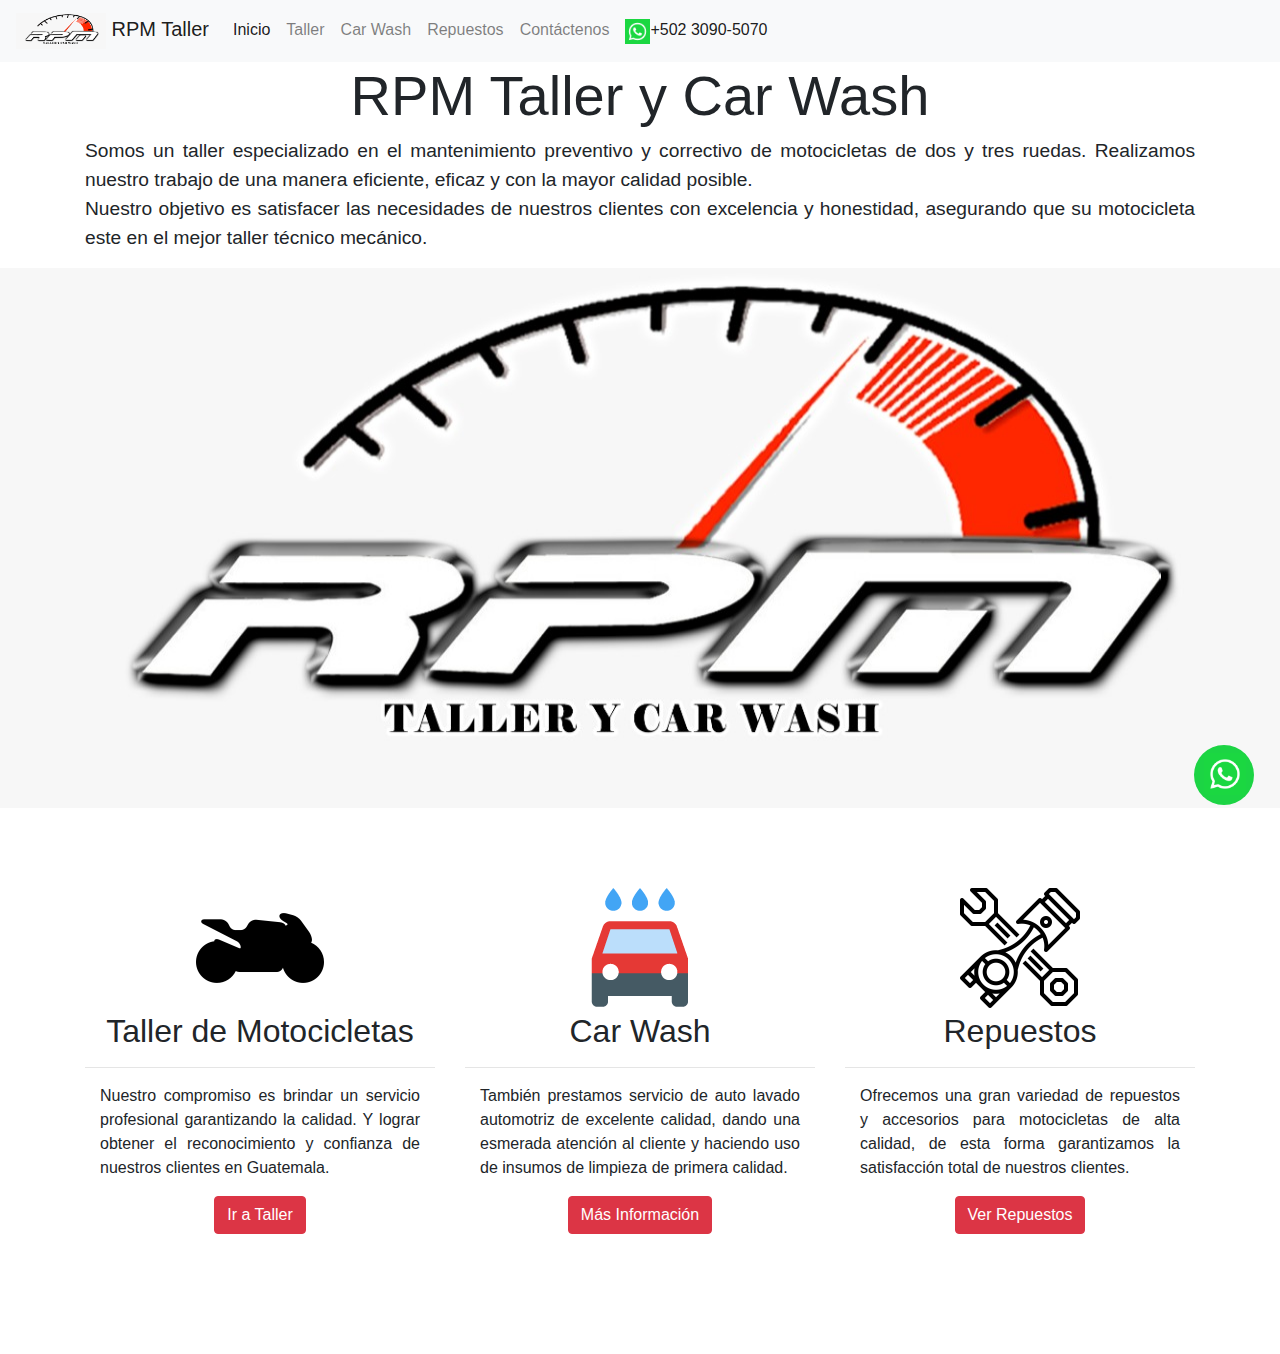
<file: index.html>
<!DOCTYPE html>
<html lang="es-gt">

<head>
    <meta charset="UTF-8">
    <meta name="viewport" content="width=device-width, initial-scale=1.0">
    <link rel="shortcut icon" href="img/casco.png" />
    <!-- Bootstrap CSS -->
    <link rel="stylesheet" href="css/bootstrap.min.css">
    <link rel="stylesheet" href="css/index.css">
    <link rel="stylesheet" href="css/WhatsApp.css">
    <title>Inicio - RPM</title>
    <!-- Global site tag (gtag.js) - Google Analytics -->
    <script async src="https://www.googletagmanager.com/gtag/js?id=G-99N8WXKQT9"></script>
    <script>
        window.dataLayer = window.dataLayer || [];
        function gtag() { dataLayer.push(arguments); }
        gtag('js', new Date());
        gtag('config', 'G-99N8WXKQT9');
    </script>
</head>

<body>

    <nav class="navbar navbar-expand-lg navbar-light bg-light site-header sticky-top">
        <a class="navbar-brand" href="index.html"><img src="img/logo.jpeg" width="90px" alt="WhatsApp"> RPM Taller </a>
        <button class="navbar-toggler navcolor" type="button" data-toggle="collapse"
            data-target="#navbarSupportedContent" aria-controls="navbarSupportedContent" aria-expanded="false"
            aria-label="Toggle navigation">
            <span class="navbar-toggler-icon"></span>
        </button>

        <div class="text-center collapse navbar-collapse" id="navbarSupportedContent">
            <ul class="navbar-nav mr-auto">
                <li class="nav-item active">
                    <a class="nav-link" href="index.html">Inicio <span class="sr-only">(current)</span></a>
                </li>
                <li class="nav-item">
                    <a class="nav-link" href="taller.html">Taller <span class="sr-only">(current)</span></a>
                </li>
                <li class="nav-item">
                    <a class="nav-link" href="carwash.html">Car Wash <span class="sr-only">(current)</span></a>
                </li>
                <li class="nav-item">
                    <a class="nav-link" href="repuestos.html">Repuestos <span class="sr-only">(current)</span></a>
                </li>
                <li class="nav-item">
                    <a class="nav-link" href="contactenos.html">Contáctenos <span class="sr-only">(current)</span></a>
                </li>
                <li class="nav-item active">
                    <a class="nav-link" target="_blank"
                        href="https://api.whatsapp.com/send?phone=+50230905070&text=Taller%20RPM%20deseo%20m%C3%A1s%20informaci%C3%B3n%20sobre%20sus%20servicios">
                        <img src="img/whatsapp.png" width="25px" alt="WhatsApp">+502 3090-5070</a>
                </li>
            </ul>
        </div>
    </nav>

    <div class="container-fluid text-center presentacion">
        <div class="container">
            <h1 class="display-4">RPM Taller y Car Wash</h1>
            <p class="text-justify texto">Somos un taller especializado en el mantenimiento preventivo y correctivo de
                motocicletas de
                dos y tres ruedas. Realizamos nuestro trabajo de una manera eficiente, eficaz y con la mayor
                calidad posible. <br>
                Nuestro objetivo es satisfacer las necesidades de nuestros clientes con excelencia y
                honestidad, asegurando que su motocicleta este en el mejor taller técnico mecánico.</p>
        </div>
    </div>

    <div class="slider">
        <ul>
            <li><img src="img/logo.jpeg" alt=""></li>
            <li><img src="img/taller.jpg" alt=""></li>
            <li><img src="img/carwash.jpg" alt=""></li>
            <li><img src="img/herramientas.jpg" alt=""></li>
        </ul>
    </div>

    <!-- CONTENIDO DE LA PAGINA INICIO -->
    <div class="container text-center">
        <div class="row">
            <!-- Columna Taller -->
            <div class="col-sm-12 col-md-4 col-lg-4">
                <main>
                    <article>
                        <img src="img/taller.png" class="img-fluid rounded" width="128px" alt="Taller de Motocicletas">
                        <br>
                        <h2 class="text-center" id="subtitulos">Taller de Motocicletas</h2>
                        <hr>
                        <p class="container-fluid text-justify">
                            Nuestro compromiso es brindar un servicio profesional garantizando la calidad. Y lograr
                            obtener el reconocimiento y confianza de nuestros clientes en Guatemala.
                        </p>
                        <a href="taller.html" class="btn btn-danger" role="button"> Ir a Taller </a>
                    </article>
                </main>
                <br><br>
            </div>
            <!-- Columna CarWash-->
            <div class="col-sm-12 col-md-4 col-lg-4">
                <main>
                    <article>
                        <img src="img/carwash.ico" class="img-fluid rounded" alt="Car Wash">
                        <br>
                        <h2 class="text-center" id="subtitulos">Car Wash</h2>
                        <hr>
                        <p class="container-fluid text-justify">
                            También prestamos servicio de auto lavado automotriz de excelente calidad, dando una
                            esmerada atención al cliente y haciendo uso de insumos de limpieza de primera calidad.
                        </p>
                        <a href="carwash.html" class="btn btn-danger" role="button"> Más Información </a>
                    </article>
                </main>
                <br><br>
            </div>

            <!-- Columna Repuestos -->
            <div class="col-sm-12 col-md-4 col-lg-4">
                <main>
                    <article>
                        <img src="img/repuestos.png" class="img-fluid rounded" width="128px" alt="Repuestos">
                        <br>
                        <h2 class="text-center" id="subtitulos">Repuestos</h2>
                        <hr>
                        <p class="container-fluid text-justify">
                            Ofrecemos una gran variedad de repuestos y accesorios para motocicletas de alta calidad, de
                            esta forma garantizamos la satisfacción total de nuestros clientes.
                        </p>
                        <a href="repuestos.html" class="btn btn-danger" role="button"> Ver Repuestos </a>
                    </article>
                </main>
            </div>
            <br><br>
        </div>
    </div>
    <br><br><br>



    <!-- FIN DEL CONTENIDO DE LA PAGINA INICIO -->

    <!-- WHATSAPP Y FACEBOOK MESSENGER -->
    <div class="floatwa">
        <a href="https://api.whatsapp.com/send?phone=+50230905070&text=Taller%20RPM%20deseo%20m%C3%A1s%20informaci%C3%B3n%20sobre%20sus%20servicios"
            target="_blank" rel="noopener noreferrer">
            <img src="img/whatsapp.png" class="icoRed rounded" alt="WhatsApp" />
        </a>
    </div>

    <!-- Load Facebook SDK for JavaScript -->
    <div id="fb-root"></div>
    <script>
        window.fbAsyncInit = function () {
            FB.init({
                xfbml: true,
                version: 'v8.0'
            });
        };

        (function (d, s, id) {
            var js, fjs = d.getElementsByTagName(s)[0];
            if (d.getElementById(id)) return;
            js = d.createElement(s); js.id = id;
            js.src = 'https://connect.facebook.net/es_LA/sdk/xfbml.customerchat.js';
            fjs.parentNode.insertBefore(js, fjs);
        }(document, 'script', 'facebook-jssdk'));</script>

    <!-- Your Chat Plugin code -->
    <div class="fb-customerchat" attribution=setup_tool page_id="105096484498655" theme_color="#FF0000"
        logged_in_greeting="Bienvenido a Taller RPM, ¿En qué te podemos ayudar?"
        logged_out_greeting="Bienvenido a Taller RPM, ¿En qué te podemos ayudar?">
    </div>
    <!-- FIN WHATSAPP Y FACEBOOK MESSENGER -->


    <script src="js/jquery-3.6.0.min.js"></script>
    <script src="js/bootstrap.min.js"></script>
</body>

</html>
</file>
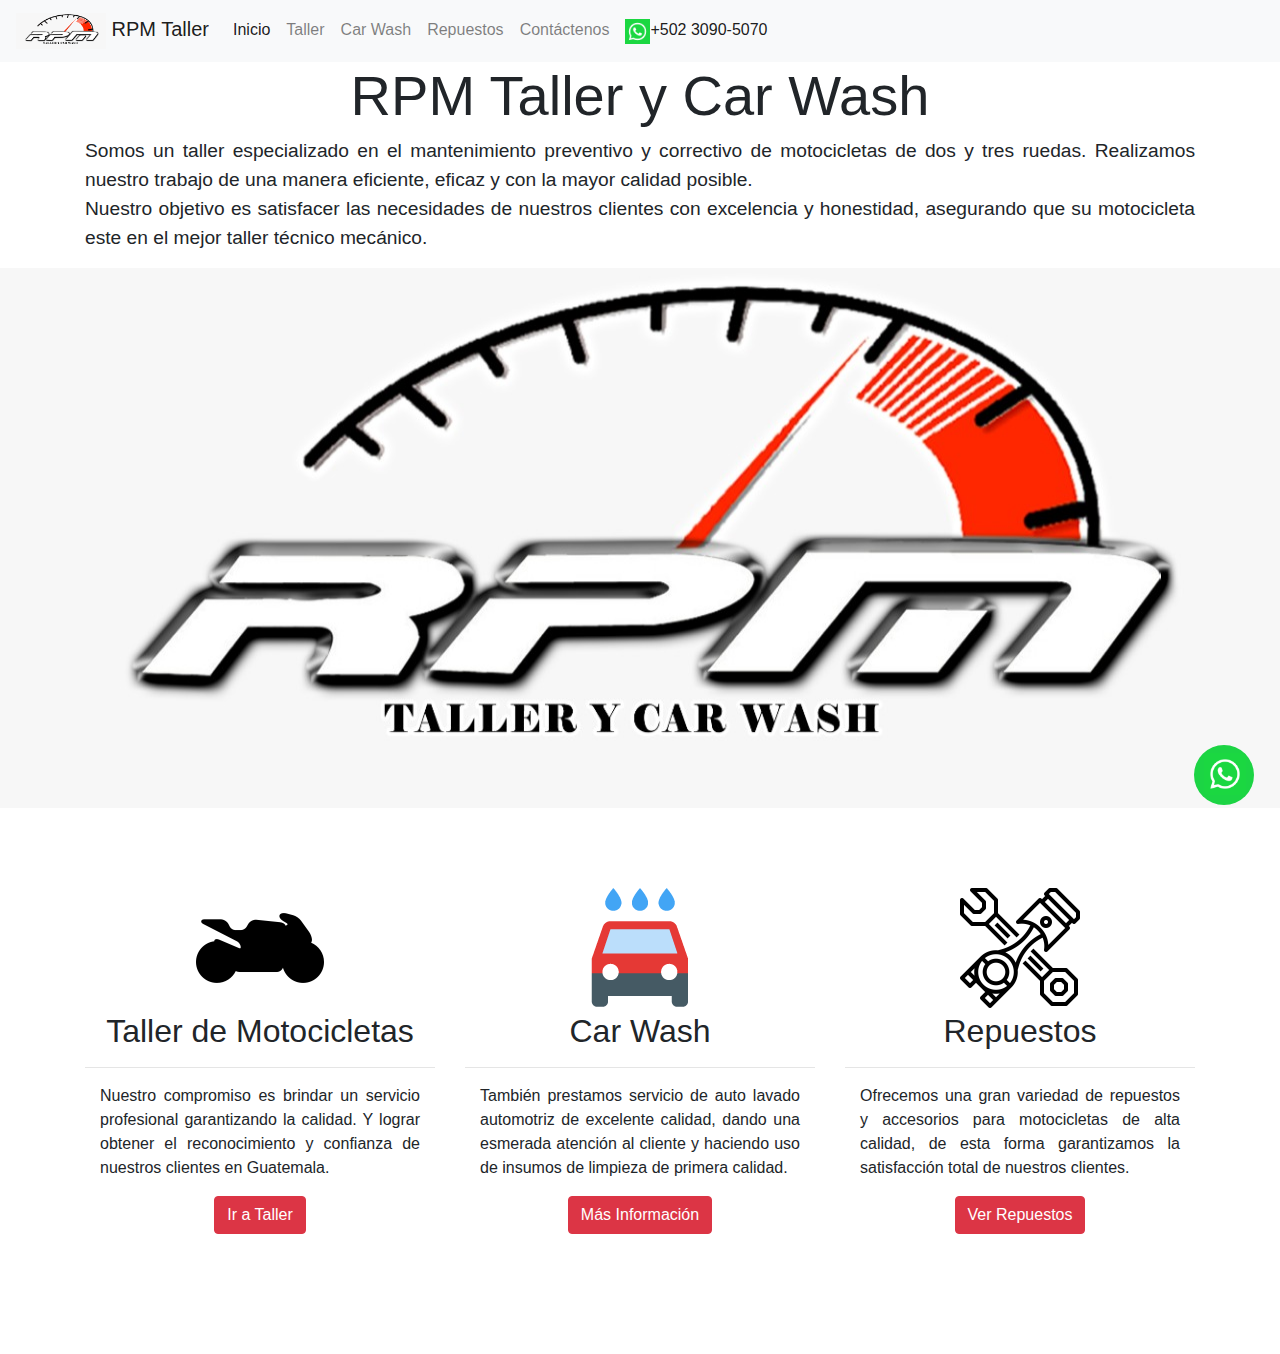
<file: sitioweb/index.html>
<!DOCTYPE html>
<html lang="es-gt">

<head>
    <meta charset="UTF-8">
    <meta name="viewport" content="width=device-width, initial-scale=1.0">
    <link rel="shortcut icon" href="img/casco.png" />
    <!-- Bootstrap CSS -->
    <link rel="stylesheet" href="https://stackpath.bootstrapcdn.com/bootstrap/4.4.1/css/bootstrap.min.css"
        integrity="sha384-Vkoo8x4CGsO3+Hhxv8T/Q5PaXtkKtu6ug5TOeNV6gBiFeWPGFN9MuhOf23Q9Ifjh" crossorigin="anonymous">
    <link rel="stylesheet" href="css/index.css">
    <link rel="stylesheet" href="css/WhatsApp.css">
    <title>Inicio - RPM</title>
    <!-- Global site tag (gtag.js) - Google Analytics -->
    <script async src="https://www.googletagmanager.com/gtag/js?id=G-99N8WXKQT9"></script>
    <script>
        window.dataLayer = window.dataLayer || [];
        function gtag(){dataLayer.push(arguments);}
        gtag('js', new Date());
        gtag('config', 'G-99N8WXKQT9');
    </script>
</head>

<body>

    <nav class="navbar navbar-expand-lg navbar-light bg-light site-header sticky-top">
        <a class="navbar-brand" href="index.html"><img src="img/logo.jpeg" width="90px" alt="WhatsApp"> RPM Taller </a>
        <button class="navbar-toggler navcolor" type="button" data-toggle="collapse"
            data-target="#navbarSupportedContent" aria-controls="navbarSupportedContent" aria-expanded="false"
            aria-label="Toggle navigation">
            <span class="navbar-toggler-icon"></span>
        </button>

        <div class="text-center collapse navbar-collapse" id="navbarSupportedContent">
            <ul class="navbar-nav mr-auto">
                <li class="nav-item active">
                    <a class="nav-link" href="index.html">Inicio <span class="sr-only">(current)</span></a>
                </li>
                <li class="nav-item">
                    <a class="nav-link" href="taller.html">Taller <span class="sr-only">(current)</span></a>
                </li>
                <li class="nav-item">
                    <a class="nav-link" href="carwash.html">Car Wash <span class="sr-only">(current)</span></a>
                </li>
                <li class="nav-item">
                    <a class="nav-link" href="repuestos.html">Repuestos <span class="sr-only">(current)</span></a>
                </li>
                <li class="nav-item">
                    <a class="nav-link" href="contactenos.html">Contáctenos <span class="sr-only">(current)</span></a>
                </li>
                <li class="nav-item active">
                    <a class="nav-link" target="_blank"
                        href="https://api.whatsapp.com/send?phone=+50230905070&text=Taller%20RPM%20deseo%20m%C3%A1s%20informaci%C3%B3n%20sobre%20sus%20servicios">
                        <img src="img/whatsapp.png" width="25px" alt="WhatsApp">+502 3090-5070</a>
                </li>
            </ul>
        </div>
    </nav>

    <div class="container-fluid text-center presentacion">
        <div class="container">
            <h1 class="display-4">RPM Taller y Car Wash</h1>
            <p class="text-justify texto">Somos un taller especializado en el mantenimiento preventivo y correctivo de
                motocicletas de
                dos y tres ruedas. Realizamos nuestro trabajo de una manera eficiente, eficaz y con la mayor
                calidad posible. <br>
                Nuestro objetivo es satisfacer las necesidades de nuestros clientes con excelencia y
                honestidad, asegurando que su motocicleta este en el mejor taller técnico mecánico.</p>
        </div>
    </div>

    <div class="slider">
        <ul>
            <li><img src="img/logo.jpeg" alt=""></li>
            <li><img src="img/taller.jpg" alt=""></li>
            <li><img src="img/carwash.jpg" alt=""></li>
            <li><img src="img/herramientas.jpg" alt=""></li>
        </ul>
    </div>

    <!-- CONTENIDO DE LA PAGINA INICIO -->
    <div class="container text-center">
        <div class="row">
            <!-- Columna Taller -->
            <div class="col-sm-12 col-md-4 col-lg-4">
                <main>
                    <article>
                        <img src="img/taller.png" class="img-fluid rounded" width="128px" alt="Taller de Motocicletas">
                        <br>
                        <h2 class="text-center" id="subtitulos">Taller de Motocicletas</h2>
                        <hr>
                        <p class="container-fluid text-justify">
                            Nuestro compromiso es brindar un servicio profesional garantizando la calidad. Y lograr
                            obtener el reconocimiento y confianza de nuestros clientes en Guatemala.
                        </p>
                        <a href="taller.html" class="btn btn-danger" role="button"> Ir a Taller </a>
                    </article>
                </main>
                <br><br>
            </div>
            <!-- Columna CarWash-->
            <div class="col-sm-12 col-md-4 col-lg-4">
                <main>
                    <article>
                        <img src="img/carwash.ico" class="img-fluid rounded" alt="Car Wash">
                        <br>
                        <h2 class="text-center" id="subtitulos">Car Wash</h2>
                        <hr>
                        <p class="container-fluid text-justify">
                            También prestamos servicio de auto lavado automotriz de excelente calidad, dando una
                            esmerada atención al cliente y haciendo uso de insumos de limpieza de primera calidad.
                        </p>
                        <a href="carwash.html" class="btn btn-danger" role="button"> Más Información </a>
                    </article>
                </main>
                <br><br>
            </div>

            <!-- Columna Repuestos -->
            <div class="col-sm-12 col-md-4 col-lg-4">
                <main>
                    <article>
                        <img src="img/repuestos.png" class="img-fluid rounded" width="128px" alt="Repuestos">
                        <br>
                        <h2 class="text-center" id="subtitulos">Repuestos</h2>
                        <hr>
                        <p class="container-fluid text-justify">
                            Ofrecemos una gran variedad de repuestos y accesorios para motocicletas de alta calidad, de
                            esta forma garantizamos la satisfacción total de nuestros clientes.
                        </p>
                        <a href="repuestos.html" class="btn btn-danger" role="button"> Ver Repuestos </a>
                    </article>
                </main>
            </div>
            <br><br>
        </div>
    </div>
    <br><br><br> 

    
    
    <!-- FIN DEL CONTENIDO DE LA PAGINA INICIO -->

    <!-- WHATSAPP Y FACEBOOK MESSENGER -->
    <div class="floatwa">
        <a href="https://api.whatsapp.com/send?phone=+50230905070&text=Taller%20RPM%20deseo%20m%C3%A1s%20informaci%C3%B3n%20sobre%20sus%20servicios"
            target="_blank" rel="noopener noreferrer">
            <img src="img/whatsapp.png" class="icoRed rounded" alt="WhatsApp" />
        </a>
    </div>

    <!-- Load Facebook SDK for JavaScript -->
    <div id="fb-root"></div>
    <script>
        window.fbAsyncInit = function () {
            FB.init({
                xfbml: true,
                version: 'v8.0'
            });
        };

        (function (d, s, id) {
            var js, fjs = d.getElementsByTagName(s)[0];
            if (d.getElementById(id)) return;
            js = d.createElement(s); js.id = id;
            js.src = 'https://connect.facebook.net/es_LA/sdk/xfbml.customerchat.js';
            fjs.parentNode.insertBefore(js, fjs);
        }(document, 'script', 'facebook-jssdk'));</script>

    <!-- Your Chat Plugin code -->
    <div class="fb-customerchat" attribution=setup_tool page_id="105096484498655" theme_color="#FF0000"
        logged_in_greeting="Bienvenido a Taller RPM, ¿En qué te podemos ayudar?"
        logged_out_greeting="Bienvenido a Taller RPM, ¿En qué te podemos ayudar?">
    </div>
    <!-- FIN WHATSAPP Y FACEBOOK MESSENGER -->

    <!-- Optional JavaScript -->
    <!-- jQuery first, then Popper.js, then Bootstrap JS -->
    <script src="https://code.jquery.com/jquery-3.4.1.slim.min.js"
        integrity="sha384-J6qa4849blE2+poT4WnyKhv5vZF5SrPo0iEjwBvKU7imGFAV0wwj1yYfoRSJoZ+n"
        crossorigin="anonymous"></script>
    <script src="https://cdn.jsdelivr.net/npm/popper.js@1.16.0/dist/umd/popper.min.js"
        integrity="sha384-Q6E9RHvbIyZFJoft+2mJbHaEWldlvI9IOYy5n3zV9zzTtmI3UksdQRVvoxMfooAo"
        crossorigin="anonymous"></script>
    <script src="https://stackpath.bootstrapcdn.com/bootstrap/4.4.1/js/bootstrap.min.js"
        integrity="sha384-wfSDF2E50Y2D1uUdj0O3uMBJnjuUD4Ih7YwaYd1iqfktj0Uod8GCExl3Og8ifwB6"
        crossorigin="anonymous"></script>
</body>

</html>
</file>
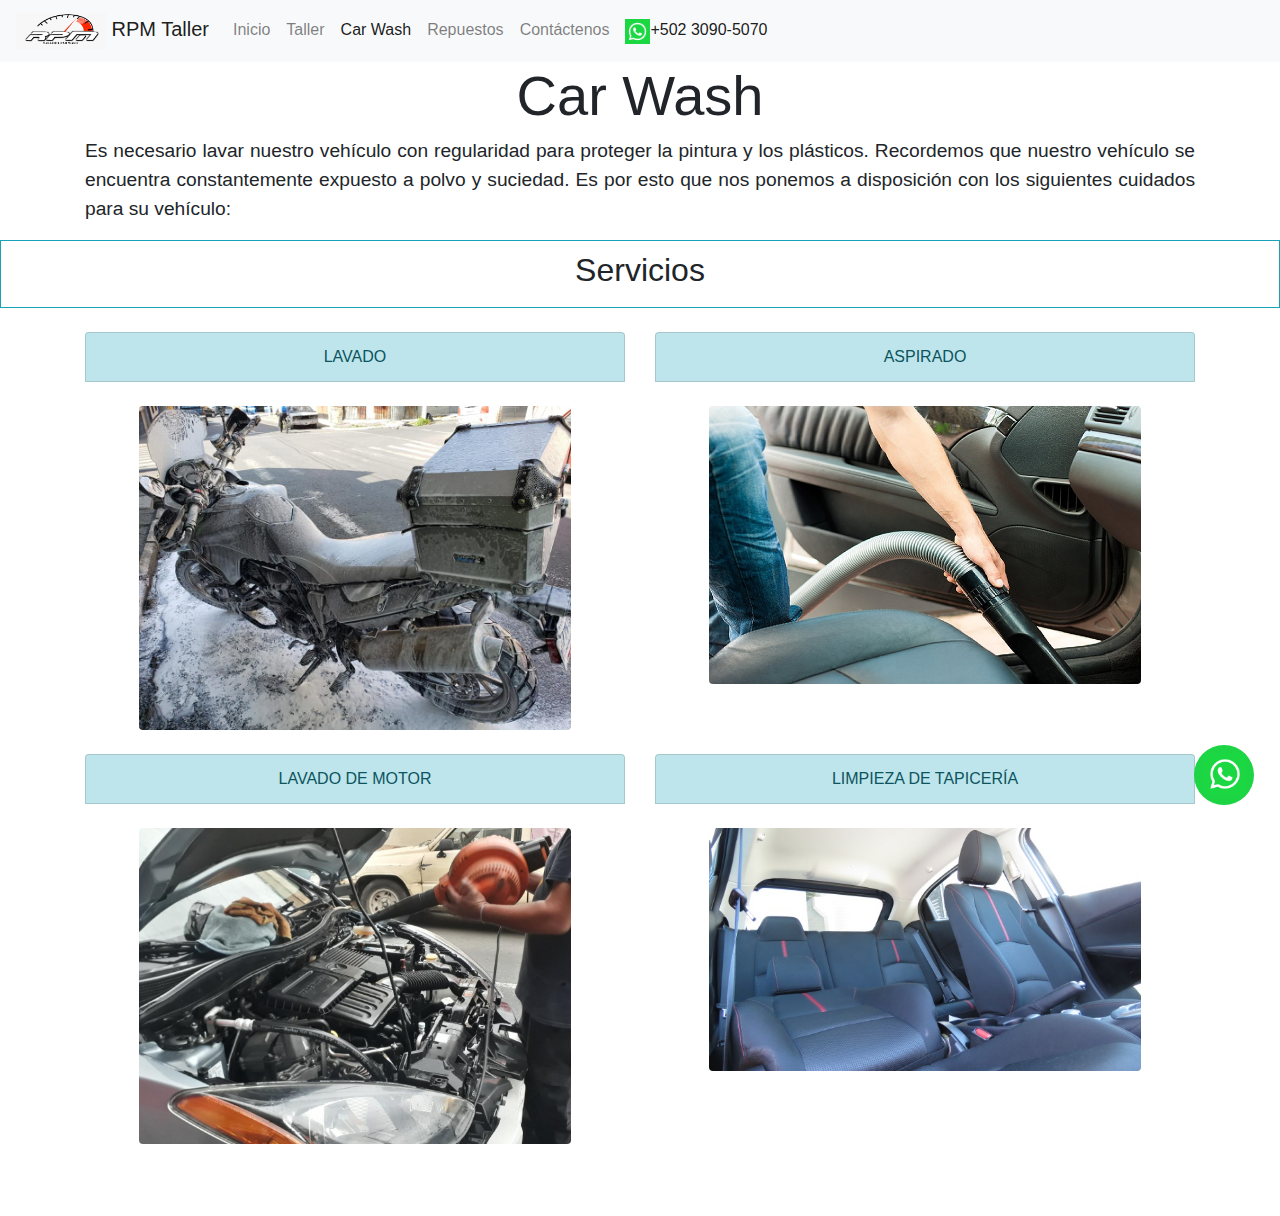
<file: carwash.html>
<!DOCTYPE html>
<html lang="es-gt">

<head>
    <meta charset="UTF-8">
    <meta name="viewport" content="width=device-width, initial-scale=1.0">
    <link rel="shortcut icon" href="img/casco.png" />
    <!-- Bootstrap CSS -->
    <link rel="stylesheet" href="css/bootstrap.min.css">
    <link rel="stylesheet" href="css/carwash.css">
    <link rel="stylesheet" href="css/WhatsApp.css">
    <title>CarWash - RPM</title>
    <!-- Global site tag (gtag.js) - Google Analytics -->
    <script async src="https://www.googletagmanager.com/gtag/js?id=G-99N8WXKQT9"></script>
    <script>
        window.dataLayer = window.dataLayer || [];
        function gtag() { dataLayer.push(arguments); }
        gtag('js', new Date());
        gtag('config', 'G-99N8WXKQT9');
    </script>
</head>

<body>

    <nav class="navbar navbar-expand-lg navbar-light bg-light site-header sticky-top">
        <a class="navbar-brand" href="index.html"><img src="img/logo.jpeg" width="90px" alt="WhatsApp"> RPM Taller </a>
        <button class="navbar-toggler navcolor" type="button" data-toggle="collapse"
            data-target="#navbarSupportedContent" aria-controls="navbarSupportedContent" aria-expanded="false"
            aria-label="Toggle navigation">
            <span class="navbar-toggler-icon"></span>
        </button>

        <div class="text-center collapse navbar-collapse" id="navbarSupportedContent">
            <ul class="navbar-nav mr-auto">
                <li class="nav-item">
                    <a class="nav-link" href="index.html">Inicio <span class="sr-only">(current)</span></a>
                </li>
                <li class="nav-item">
                    <a class="nav-link" href="taller.html">Taller <span class="sr-only">(current)</span></a>
                </li>
                <li class="nav-item active">
                    <a class="nav-link" href="carwash.html">Car Wash <span class="sr-only">(current)</span></a>
                </li>
                <li class="nav-item">
                    <a class="nav-link" href="repuestos.html">Repuestos <span class="sr-only">(current)</span></a>
                </li>
                <li class="nav-item">
                    <a class="nav-link" href="contactenos.html">Contáctenos <span class="sr-only">(current)</span></a>
                </li>
                <li class="nav-item active">
                    <a class="nav-link" target="_blank"
                        href="https://api.whatsapp.com/send?phone=+50230905070&text=Taller%20RPM%20deseo%20m%C3%A1s%20informaci%C3%B3n%20sobre%20sus%20servicios">
                        <img src="img/whatsapp.png" width="25px" alt="WhatsApp">+502 3090-5070</a>
                </li>
            </ul>
        </div>
    </nav>

    <div class="container text-center">
        <h1 class="display-4">Car Wash</h1>
        <p class="text-justify texto">Es necesario lavar nuestro vehículo con regularidad para proteger la pintura y los
            plásticos. Recordemos que nuestro vehículo se encuentra constantemente expuesto a polvo y suciedad. Es por
            esto que nos ponemos a disposición con los siguientes cuidados para su vehículo:
        </p>
    </div>

    <!-- CONTENIDO DE LA PAGINA CAR WASH -->
    <div class="container-fluid text-center border border-info addBorder">
        <h2>Servicios</h2>
    </div>
    <br>
    <div class="container text-center">
        <div class="row">
            <div class="col-sm-12 col-md-6 col-lg-6">
                <li class="list-group-item list-group-item-info">LAVADO</li>
                <br>
                <img src="img/motowash.jpeg" class="rounded img-fluid mx-auto d-block" width="80%" alt="Limpieza">
                <br>
            </div>
            <div class="col-sm-12 col-md-6 col-lg-6">
                <li class="list-group-item list-group-item-info">ASPIRADO</li>
                <br>
                <img src="img/aspirado.jpg" class="rounded img-fluid mx-auto d-block" width="80%" alt="Limpieza">
                <br>
            </div>
            <div class="col-sm-12 col-md-6 col-lg-6">
                <li class="list-group-item list-group-item-info">LAVADO DE MOTOR</li>
                <br>
                <img src="img/lavadodemotor.jpg" class="rounded img-fluid mx-auto d-block" width="80%" alt="Limpieza">
                <br>
            </div>
            <div class="col-sm-12 col-md-6 col-lg-6">
                <li class="list-group-item list-group-item-info">LIMPIEZA DE TAPICERÍA</li>
                <br>
                <img src="img/tapiceria.jpg" class="rounded img-fluid mx-auto d-block" width="80%" alt="Limpieza">
                <br>
            </div>
        </div>
    </div>
    <br><br>



    <!-- WHATSAPP Y FACEBOOK MESSENGER -->
    <div class="floatwa">
        <a href="https://api.whatsapp.com/send?phone=+50230905070&text=Taller%20RPM%20deseo%20m%C3%A1s%20informaci%C3%B3n%20sobre%20sus%20servicios"
            target="_blank" rel="noopener noreferrer">
            <img src="img/whatsapp.png" class="icoRed rounded" alt="WhatsApp" />
        </a>
    </div>

    <!-- Load Facebook SDK for JavaScript -->
    <div id="fb-root"></div>
    <script>
        window.fbAsyncInit = function () {
            FB.init({
                xfbml: true,
                version: 'v8.0'
            });
        };

        (function (d, s, id) {
            var js, fjs = d.getElementsByTagName(s)[0];
            if (d.getElementById(id)) return;
            js = d.createElement(s); js.id = id;
            js.src = 'https://connect.facebook.net/es_LA/sdk/xfbml.customerchat.js';
            fjs.parentNode.insertBefore(js, fjs);
        }(document, 'script', 'facebook-jssdk'));</script>

    <!-- Your Chat Plugin code -->
    <div class="fb-customerchat" attribution=setup_tool page_id="105096484498655" theme_color="#FF0000"
        logged_in_greeting="Bienvenido a Taller RPM, ¿En qué te podemos ayudar?"
        logged_out_greeting="Bienvenido a Taller RPM, ¿En qué te podemos ayudar?">
    </div>
    <!-- FIN WHATSAPP Y FACEBOOK MESSENGER -->

    <script src="js/jquery-3.6.0.min.js"></script>
    <script src="js/bootstrap.min.js"></script>
</body>

</html>
</file>
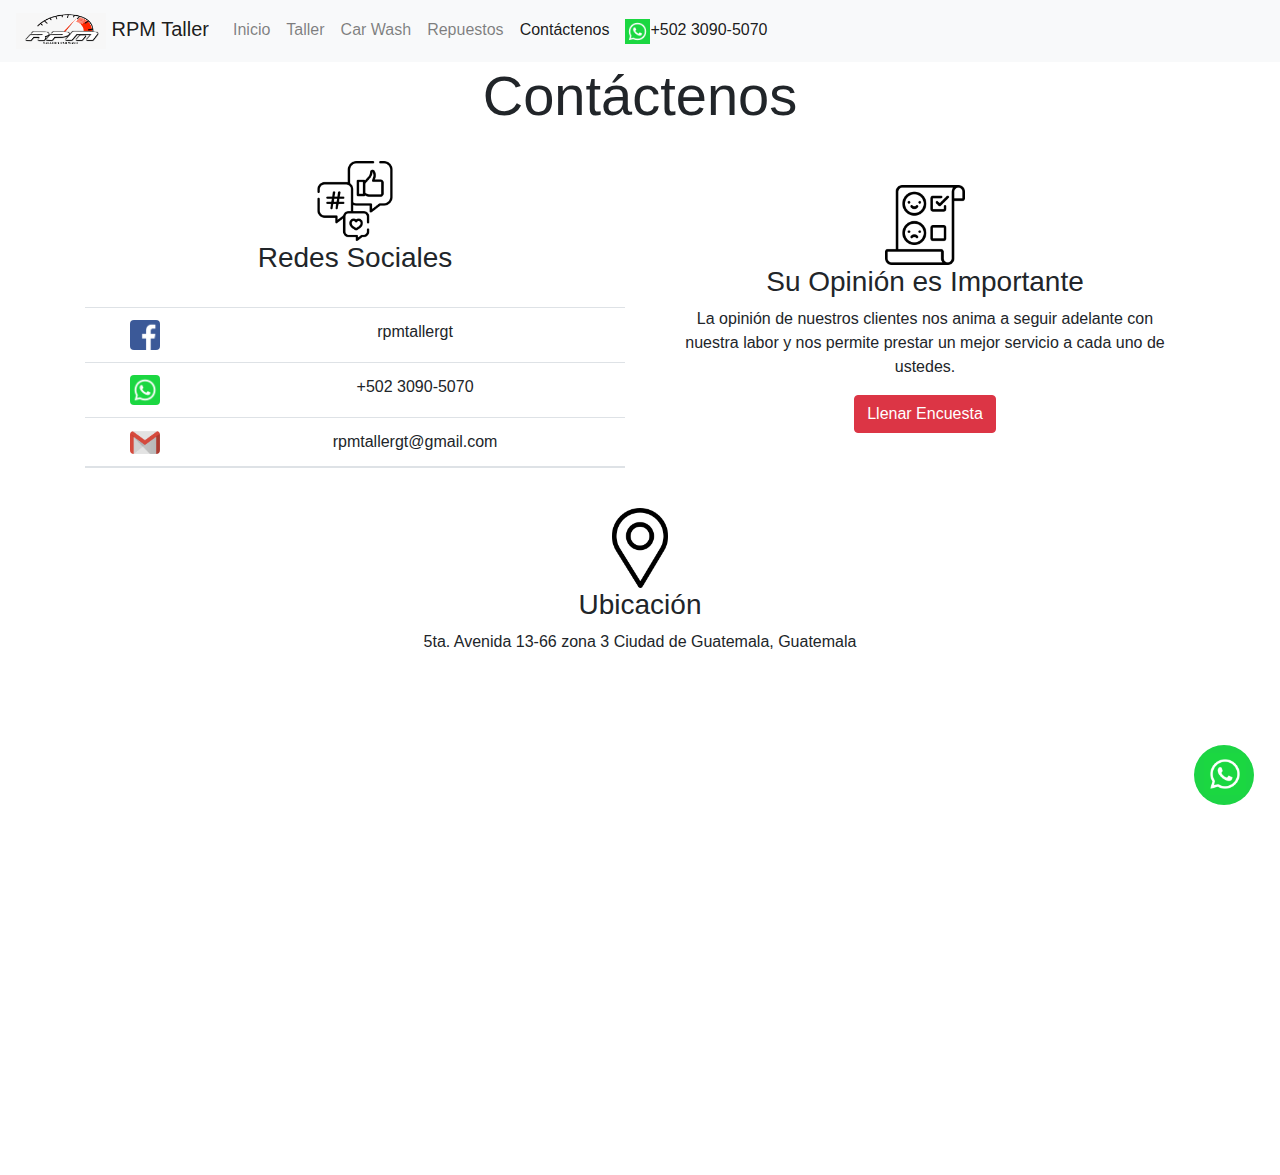
<file: contactenos.html>
<!DOCTYPE html>
<html lang="es-gt">

<head>
    <meta charset="UTF-8">
    <meta name="viewport" content="width=device-width, initial-scale=1.0">
    <link rel="shortcut icon" href="img/casco.png" />
    <!-- Bootstrap CSS -->
    <link rel="stylesheet" href="css/bootstrap.min.css">
    <link rel="stylesheet" href="css/contactenos.css">
    <link rel="stylesheet" href="css/WhatsApp.css">
    <title>Contáctenos - RPM</title>
    <!-- Global site tag (gtag.js) - Google Analytics -->
    <script async src="https://www.googletagmanager.com/gtag/js?id=G-99N8WXKQT9"></script>
    <script>
        window.dataLayer = window.dataLayer || [];
        function gtag() { dataLayer.push(arguments); }
        gtag('js', new Date());
        gtag('config', 'G-99N8WXKQT9');
    </script>
</head>

<body>

    <nav class="navbar navbar-expand-lg navbar-light bg-light site-header sticky-top">
        <a class="navbar-brand" href="index.html"><img src="img/logo.jpeg" width="90px" alt="WhatsApp"> RPM Taller </a>
        <button class="navbar-toggler navcolor" type="button" data-toggle="collapse"
            data-target="#navbarSupportedContent" aria-controls="navbarSupportedContent" aria-expanded="false"
            aria-label="Toggle navigation">
            <span class="navbar-toggler-icon"></span>
        </button>

        <div class="text-center collapse navbar-collapse" id="navbarSupportedContent">
            <ul class="navbar-nav mr-auto">
                <li class="nav-item">
                    <a class="nav-link" href="index.html">Inicio <span class="sr-only">(current)</span></a>
                </li>
                <li class="nav-item">
                    <a class="nav-link" href="taller.html">Taller <span class="sr-only">(current)</span></a>
                </li>
                <li class="nav-item">
                    <a class="nav-link" href="carwash.html">Car Wash <span class="sr-only">(current)</span></a>
                </li>
                <li class="nav-item">
                    <a class="nav-link" href="repuestos.html">Repuestos <span class="sr-only">(current)</span></a>
                </li>
                <li class="nav-item active">
                    <a class="nav-link" href="contactenos.html">Contáctenos <span class="sr-only">(current)</span></a>
                </li>
                <li class="nav-item active">
                    <a class="nav-link" target="_blank"
                        href="https://api.whatsapp.com/send?phone=+50230905070&text=Taller%20RPM%20deseo%20m%C3%A1s%20informaci%C3%B3n%20sobre%20sus%20servicios">
                        <img src="img/whatsapp.png" width="25px" alt="WhatsApp">+502 3090-5070</a>
                </li>
            </ul>
        </div>
    </nav>

    <div class="container text-center">
        <h1 class="display-4">Contáctenos</h1>
        <br>
    </div>

    <!-- CONTENIDO DE LA PAGINA CONTÁCTENOS -->
    <div class="container text-center">
        <div class="row">
            <!-- ROW para Redes Sociales -->
            <div class="col-sm-12 col-md-6">
                <img src="img/rrss.png" alt="Redes Sociales" width="80px">
                <h3>Redes Sociales</h3>
                <br>
                <table class="table">
                    <tbody>
                        <tr>
                            <th scope="row"><img src="img/facebook.png" class="img-fluid fotosC rounded" alt="Facebook">
                            </th>
                            <td>rpmtallergt</td>
                        </tr>
                        <tr>
                            <th scope="row"><img src="img/whatsapp.png" class="img-fluid fotosC rounded" alt="WhatsApp">
                            </th>
                            <td>+502 3090-5070</td>
                        </tr>
                        <tr>
                            <th scope="row"><img src="img/gmail.png" class="img-fluid fotosC rounded" alt="Gmail">
                            </th>
                            <td>rpmtallergt@gmail.com</td>
                        </tr>
                    </tbody>
                    <th></th>
                </table>
            </div>

            <!-- ROW PARA ENCUESTA-->
            <div class="col-sm-12 col-md-6">
                <br>
                <img src="img/encuesta.png" alt="Encuesta" width="80px">
                <h3>Su Opinión es Importante</h3>
                <div class="container text-center">
                    <p> La opinión de nuestros clientes nos anima a seguir adelante con nuestra labor
                        y nos permite prestar un mejor servicio a cada uno de ustedes. </p>
                </div>
                <a href="https://forms.gle/qdCUDRiCiW7o75F86" target="_blank" class="btn btn-danger" role="button">
                    Llenar Encuesta </a>
                <br><br><br>
            </div>
        </div>

        <!-- ROW PARA UBICACIÓN-->
        <div class="row">
            <div class="col-sm-12 col-md-12">
                <img src="img/ubicacion.png" alt="Ubicación" width="80px">
                <h3>Ubicación</h3>
                <p>5ta. Avenida 13-66 zona 3 Ciudad de Guatemala, Guatemala</p>
                <iframe
                    src="https://www.google.com/maps/embed?pb=!4v1602462765532!6m8!1m7!1sCnwOo7frYdEgJTbBR3YpyQ!2m2!1d14.63681846131324!2d-90.52659413633324!3f340.05760056924095!4f-14.87362736093398!5f0.7820865974627469"
                    frameborder="0" aria-hidden="false" tabindex="0" height="450px"></iframe>
                <br><br>
            </div>
        </div>

        <br>
    </div>

    <script>
        (function () {
            'use strict';
            window.addEventListener('load', function () {
                var forms = document.getElementsByClassName('needs-validation');
                var validation = Array.prototype.filter.call(forms, function (form) {
                    form.addEventListener('submit', function (event) {
                        if (form.checkValidity() === false) {
                            event.preventDefault();
                            event.stopPropagation();
                        }
                        form.classList.add('was-validated');
                    }, false);
                });
            }, false);
        })();
    </script>

    <!-- WHATSAPP Y FACEBOOK MESSENGER -->
    <div class="floatwa">
        <a href="https://api.whatsapp.com/send?phone=+50230905070&text=Taller%20RPM%20deseo%20m%C3%A1s%20informaci%C3%B3n%20sobre%20sus%20servicios"
            target="_blank" rel="noopener noreferrer">
            <img src="img/whatsapp.png" class="icoRed rounded" alt="WhatsApp" />
        </a>
    </div>

    <!-- Load Facebook SDK for JavaScript -->
    <div id="fb-root"></div>
    <script>
        window.fbAsyncInit = function () {
            FB.init({
                xfbml: true,
                version: 'v8.0'
            });
        };

        (function (d, s, id) {
            var js, fjs = d.getElementsByTagName(s)[0];
            if (d.getElementById(id)) return;
            js = d.createElement(s); js.id = id;
            js.src = 'https://connect.facebook.net/es_LA/sdk/xfbml.customerchat.js';
            fjs.parentNode.insertBefore(js, fjs);
        }(document, 'script', 'facebook-jssdk'));</script>

    <!-- Your Chat Plugin code -->
    <div class="fb-customerchat" attribution=setup_tool page_id="105096484498655" theme_color="#FF0000"
        logged_in_greeting="Bienvenido a Taller RPM, ¿En qué te podemos ayudar?"
        logged_out_greeting="Bienvenido a Taller RPM, ¿En qué te podemos ayudar?">
    </div>
    <!-- FIN WHATSAPP Y FACEBOOK MESSENGER -->

    <script src="js/jquery-3.6.0.min.js"></script>
    <script src="js/bootstrap.min.js"></script>
</body>

</html>
</file>
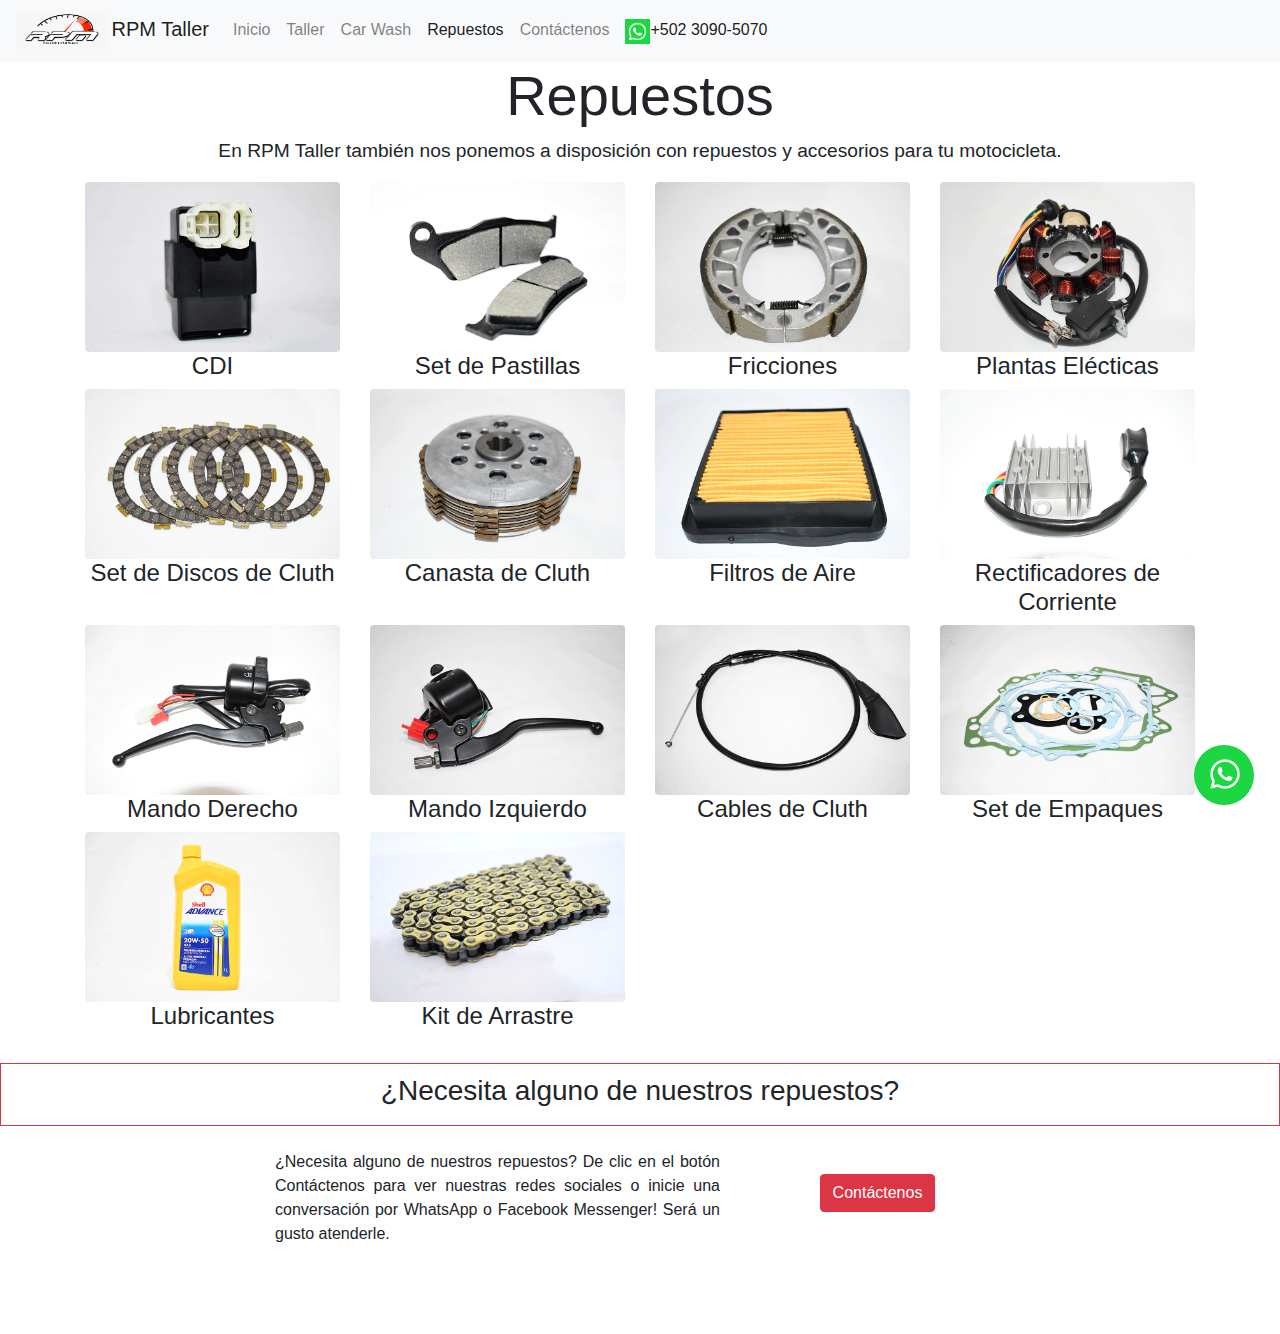
<file: repuestos.html>
<!DOCTYPE html>
<html lang="es-gt">

<head>
    <meta charset="UTF-8">
    <meta name="viewport" content="width=device-width, initial-scale=1.0">
    <link rel="shortcut icon" href="img/casco.png" />
    <!-- Bootstrap CSS -->
    <link rel="stylesheet" href="css/bootstrap.min.css">
    <link rel="stylesheet" href="css/repuestos.css">
    <link rel="stylesheet" href="css/WhatsApp.css">
    <title>Repuestos - RPM</title>
    <!-- Global site tag (gtag.js) - Google Analytics -->
    <script async src="https://www.googletagmanager.com/gtag/js?id=G-99N8WXKQT9"></script>
    <script>
        window.dataLayer = window.dataLayer || [];
        function gtag() { dataLayer.push(arguments); }
        gtag('js', new Date());
        gtag('config', 'G-99N8WXKQT9');
    </script>
</head>

<body>

    <nav class="navbar navbar-expand-lg navbar-light bg-light site-header sticky-top">
        <a class="navbar-brand" href="index.html"><img src="img/logo.jpeg" width="90px" alt="WhatsApp"> RPM Taller </a>
        <button class="navbar-toggler navcolor" type="button" data-toggle="collapse"
            data-target="#navbarSupportedContent" aria-controls="navbarSupportedContent" aria-expanded="false"
            aria-label="Toggle navigation">
            <span class="navbar-toggler-icon"></span>
        </button>

        <div class="text-center collapse navbar-collapse" id="navbarSupportedContent">
            <ul class="navbar-nav mr-auto">
                <li class="nav-item">
                    <a class="nav-link" href="index.html">Inicio <span class="sr-only">(current)</span></a>
                </li>
                <li class="nav-item">
                    <a class="nav-link" href="taller.html">Taller <span class="sr-only">(current)</span></a>
                </li>
                <li class="nav-item">
                    <a class="nav-link" href="carwash.html">Car Wash <span class="sr-only">(current)</span></a>
                </li>
                <li class="nav-item active">
                    <a class="nav-link" href="repuestos.html">Repuestos <span class="sr-only">(current)</span></a>
                </li>
                <li class="nav-item">
                    <a class="nav-link" href="contactenos.html">Contáctenos <span class="sr-only">(current)</span></a>
                </li>
                <li class="nav-item active">
                    <a class="nav-link" target="_blank"
                        href="https://api.whatsapp.com/send?phone=+50230905070&text=Taller%20RPM%20deseo%20m%C3%A1s%20informaci%C3%B3n%20sobre%20sus%20servicios">
                        <img src="img/whatsapp.png" width="25px" alt="WhatsApp">+502 3090-5070</a>
                </li>
            </ul>
        </div>
    </nav>

    <div class="container text-center">
        <h1 class="display-4">Repuestos</h1>
        <p class="text-center texto">En RPM Taller también nos ponemos a disposición con repuestos y accesorios para tu
            motocicleta.
        </p>
    </div>

    <!-- CONTENIDO DE LA PAGINA REPUESTOS -->
    <div class="container text-center">
        <div class="row">
            <div class="col-sm-12 col-md-3 col-lg-3">
                <img src="img/DSC_1.png" class="img-fluid rounded" alt="">
                <h4>CDI</h4>
            </div>
            <div class="col-sm-12 col-md-3 col-lg-3">
                <img src="img/DSC_2.png" class="img-fluid rounded" alt="">
                <h4>Set de Pastillas</h4>
            </div>
            <div class="col-sm-12 col-md-3 col-lg-3">
                <img src="img/DSC_3.png" class="img-fluid rounded" alt="">
                <h4>Fricciones</h4>
            </div>
            <div class="col-sm-12 col-md-3 col-lg-3">
                <img src="img/DSC_4.png" class="img-fluid rounded" alt="">
                <h4>Plantas Elécticas</h4>
            </div>
            <div class="col-sm-12 col-md-3 col-lg-3">
                <img src="img/DSC_5.png" class="img-fluid rounded" alt="">
                <h4>Set de Discos de Cluth</h4>
            </div>
            <div class="col-sm-12 col-md-3 col-lg-3">
                <img src="img/DSC_6.png" class="img-fluid rounded" alt="">
                <h4>Canasta de Cluth</h4>
            </div>
            <div class="col-sm-12 col-md-3 col-lg-3">
                <img src="img/DSC_7.png" class="img-fluid rounded" alt="">
                <h4>Filtros de Aire</h4>
            </div>
            <div class="col-sm-12 col-md-3 col-lg-3">
                <img src="img/DSC_8.png" class="img-fluid rounded" alt="">
                <h4>Rectificadores de Corriente</h4>
            </div>
            <div class="col-sm-12 col-md-3 col-lg-3">
                <img src="img/DSC_9.png" class="img-fluid rounded" alt="">
                <h4>Mando Derecho</h4>
            </div>
            <div class="col-sm-12 col-md-3 col-lg-3">
                <img src="img/DSC_10.png" class="img-fluid rounded" alt="">
                <h4>Mando Izquierdo</h4>
            </div>
            <div class="col-sm-12 col-md-3 col-lg-3">
                <img src="img/DSC_11.png" class="img-fluid rounded" alt="">
                <h4>Cables de Cluth</h4>
            </div>
            <div class="col-sm-12 col-md-3 col-lg-3">
                <img src="img/DSC_12.png" class="img-fluid rounded" alt="">
                <h4>Set de Empaques</h4>
            </div>
            <div class="col-sm-12 col-md-3 col-lg-3">
                <img src="img/DSC_13.png" class="img-fluid rounded" alt="">
                <h4>Lubricantes</h4>
            </div>
            <div class="col-sm-12 col-md-3 col-lg-3">
                <img src="img/DSC_14.png" class="img-fluid rounded" alt="">
                <h4>Kit de Arrastre</h4>
            </div>
        </div>
    </div>
    <br>
    <div class="container-fluid text-center border border-danger addBorder">
        <h3>¿Necesita alguno de nuestros repuestos?</h3>
    </div>
    <br>
    <div class="container text-center">
        <div class="row">
            <div class="col-sm-3 col-md-2 col-lg-2">

            </div>
            <div class="col-sm-4 col-md-5 col-lg-5">
                <p class="text-justify"> ¿Necesita alguno de nuestros repuestos? De clic en el botón Contáctenos para
                    ver nuestras redes
                    sociales o inicie una conversación por WhatsApp o Facebook Messenger! Será un gusto atenderle.
                </p>
            </div>
            <div class="col-sm-2 col-md-3 col-lg-3">
                <br>
                <a href="contactenos.html" class="btn btn-danger" role="button"> Contáctenos </a>
            </div>
            <div class="col-sm-3 col-md-2 col-lg-2">

            </div>
        </div>
        <br><br><br>
    </div>


    <!-- WHATSAPP Y FACEBOOK MESSENGER -->
    <div class="floatwa">
        <a href="https://api.whatsapp.com/send?phone=+50230905070&text=Taller%20RPM%20deseo%20m%C3%A1s%20informaci%C3%B3n%20sobre%20sus%20servicios"
            target="_blank" rel="noopener noreferrer">
            <img src="img/whatsapp.png" class="icoRed rounded" alt="WhatsApp" />
        </a>
    </div>

    <!-- Load Facebook SDK for JavaScript -->
    <div id="fb-root"></div>
    <script>
        window.fbAsyncInit = function () {
            FB.init({
                xfbml: true,
                version: 'v8.0'
            });
        };

        (function (d, s, id) {
            var js, fjs = d.getElementsByTagName(s)[0];
            if (d.getElementById(id)) return;
            js = d.createElement(s); js.id = id;
            js.src = 'https://connect.facebook.net/es_LA/sdk/xfbml.customerchat.js';
            fjs.parentNode.insertBefore(js, fjs);
        }(document, 'script', 'facebook-jssdk'));</script>

    <!-- Your Chat Plugin code -->
    <div class="fb-customerchat" attribution=setup_tool page_id="105096484498655" theme_color="#FF0000"
        logged_in_greeting="Bienvenido a Taller RPM, ¿En qué te podemos ayudar?"
        logged_out_greeting="Bienvenido a Taller RPM, ¿En qué te podemos ayudar?">
    </div>
    <!-- FIN WHATSAPP Y FACEBOOK MESSENGER -->

    <script src="js/jquery-3.6.0.min.js"></script>
    <script src="js/bootstrap.min.js"></script>
</body>

</html>
</file>
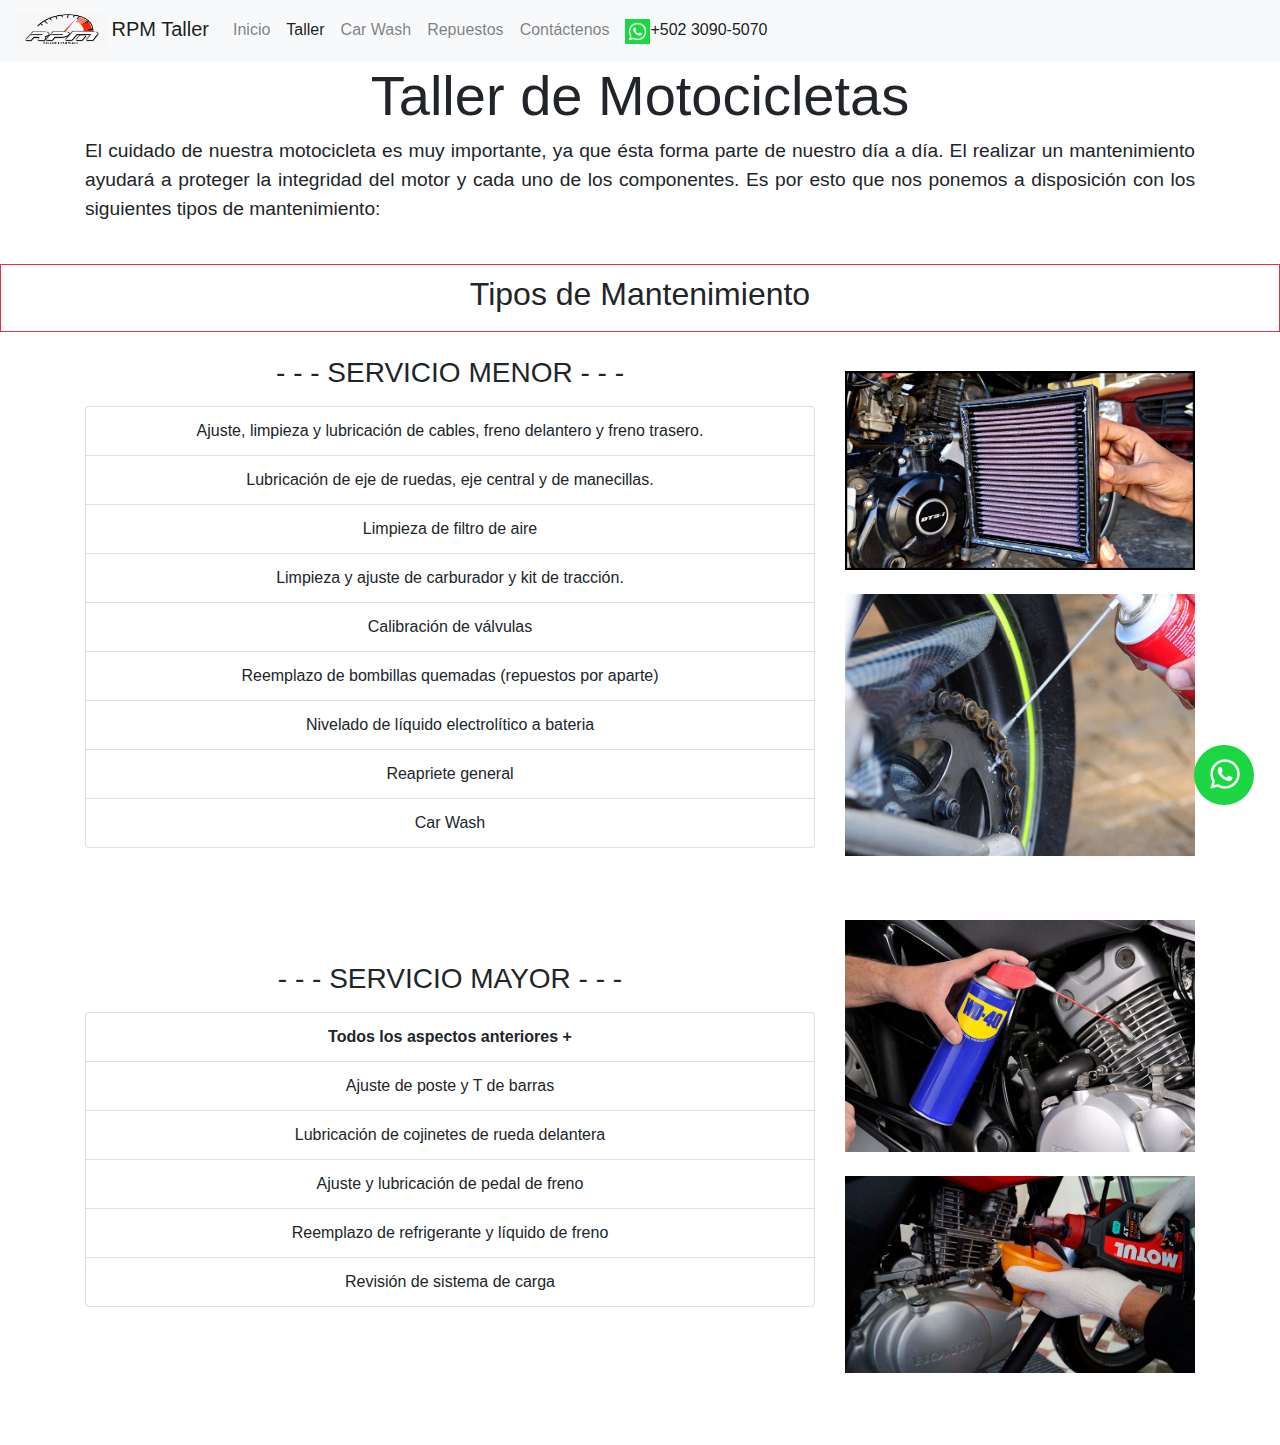
<file: taller.html>
<!DOCTYPE html>
<html lang="es-gt">

<head>
    <meta charset="UTF-8">
    <meta name="viewport" content="width=device-width, initial-scale=1.0">
    <link rel="shortcut icon" href="img/casco.png" />
    <!-- Bootstrap CSS -->
    <link rel="stylesheet" href="css/bootstrap.min.css">
    <link rel="stylesheet" href="css/taller.css">
    <link rel="stylesheet" href="css/WhatsApp.css">
    <title>Taller - RPM</title>
    <!-- Global site tag (gtag.js) - Google Analytics -->
    <script async src="https://www.googletagmanager.com/gtag/js?id=G-99N8WXKQT9"></script>
    <script>
        window.dataLayer = window.dataLayer || [];
        function gtag() { dataLayer.push(arguments); }
        gtag('js', new Date());
        gtag('config', 'G-99N8WXKQT9');
    </script>
</head>

<body>

    <nav class="navbar navbar-expand-lg navbar-light bg-light site-header sticky-top">
        <a class="navbar-brand" href="index.html"><img src="img/logo.jpeg" width="90px" alt="WhatsApp"> RPM Taller </a>
        <button class="navbar-toggler navcolor" type="button" data-toggle="collapse"
            data-target="#navbarSupportedContent" aria-controls="navbarSupportedContent" aria-expanded="false"
            aria-label="Toggle navigation">
            <span class="navbar-toggler-icon"></span>
        </button>

        <div class="text-center collapse navbar-collapse" id="navbarSupportedContent">
            <ul class="navbar-nav mr-auto">
                <li class="nav-item">
                    <a class="nav-link" href="index.html">Inicio <span class="sr-only">(current)</span></a>
                </li>
                <li class="nav-item active">
                    <a class="nav-link" href="taller.html">Taller <span class="sr-only">(current)</span></a>
                </li>
                <li class="nav-item">
                    <a class="nav-link" href="carwash.html">Car Wash <span class="sr-only">(current)</span></a>
                </li>
                <li class="nav-item">
                    <a class="nav-link" href="repuestos.html">Repuestos <span class="sr-only">(current)</span></a>
                </li>
                <li class="nav-item">
                    <a class="nav-link" href="contactenos.html">Contáctenos <span class="sr-only">(current)</span></a>
                </li>
                <li class="nav-item active">
                    <a class="nav-link" target="_blank"
                        href="https://api.whatsapp.com/send?phone=+50230905070&text=Taller%20RPM%20deseo%20m%C3%A1s%20informaci%C3%B3n%20sobre%20sus%20servicios">
                        <img src="img/whatsapp.png" width="25px" alt="WhatsApp">+502 3090-5070</a>
                </li>
            </ul>
        </div>
    </nav>

    <div class="container text-center">
        <h1 class="display-4">Taller de Motocicletas</h1>
        <p class="text-justify texto">El cuidado de nuestra motocicleta es muy importante, ya que ésta forma parte
            de nuestro día a día. El realizar un mantenimiento ayudará a proteger la integridad del motor y cada
            uno de los componentes. Es por esto que nos ponemos a disposición con los siguientes tipos de
            mantenimiento:</p>
    </div>
    <br>
    <div class="container-fluid text-center border border-danger addBorder">
        <h2>Tipos de Mantenimiento</h2>
    </div>
    <!-- CONTENIDO DE LA PAGINA TALLER -->
    <div class="container text-center">
        <br>
        <div class="row align-items-center">
            <div class="col-sm-12 col-md-6 col-lg-8">
                <h3>- - - SERVICIO MENOR - - - </h3>
                <p class="text-justify"></p>
                <ul class="list-group list-group-vertical-sm">
                    <li class="list-group-item">Ajuste, limpieza y lubricación de cables, freno delantero y freno
                        trasero.</li>
                    <li class="list-group-item">Lubricación de eje de ruedas, eje central y de manecillas.</li>
                    <li class="list-group-item">Limpieza de filtro de aire</li>
                    <li class="list-group-item">Limpieza y ajuste de carburador y kit de tracción.</li>
                    <li class="list-group-item">Calibración de válvulas</li>
                    <li class="list-group-item">Reemplazo de bombillas quemadas (repuestos por aparte)</li>
                    <li class="list-group-item">Nivelado de líquido electrolítico a bateria</li>
                    <li class="list-group-item">Reapriete general</li>
                    <li class="list-group-item">Car Wash</li>
                </ul>
                <br>
            </div>
            <div class="col-sm-12 col-md-6 col-lg-4">
                <img src="img/limpiezafiltroaire.jpg" class="img-fluid" alt="Mantenimiento">
                <br><br>
                <img src="img/lubricacioncadena.jpg" class="img-fluid" alt="Mantenimiento">
            </div>
        </div>
        <br><br>
        <div class="row align-items-center">
            <div class="col-sm-12 col-md-6 col-lg-8">
                <h3>- - - SERVICIO MAYOR - - - </h3>
                <p class="text-justify"></p>
                <ul class="list-group list-group-vertical-sm">
                    <li class="list-group-item font-weight-bold">Todos los aspectos anteriores + </li>
                    <li class="list-group-item">Ajuste de poste y T de barras</li>
                    <li class="list-group-item">Lubricación de cojinetes de rueda delantera</li>
                    <li class="list-group-item">Ajuste y lubricación de pedal de freno</li>
                    <li class="list-group-item">Reemplazo de refrigerante y líquido de freno</li>
                    <li class="list-group-item">Revisión de sistema de carga</li>
                </ul>
                <br>
            </div>
            <div class="col-sm-12 col-md-6 col-lg-4">
                <img src="img/wd40.jpg" class="img-fluid" alt="Mantenimiento">
                <br><br>
                <img src="img/cambioaceite.jpg" class="img-fluid" alt="Mantenimiento">
            </div>
        </div>
    </div>
    <br>

    <br><br>


    <!-- WHATSAPP Y FACEBOOK MESSENGER -->
    <div class="floatwa">
        <a href="https://api.whatsapp.com/send?phone=+50230905070&text=Taller%20RPM%20deseo%20m%C3%A1s%20informaci%C3%B3n%20sobre%20sus%20servicios"
            target="_blank" rel="noopener noreferrer">
            <img src="img/whatsapp.png" class="icoRed rounded" alt="WhatsApp" />
        </a>
    </div>

    <!-- Load Facebook SDK for JavaScript -->
    <div id="fb-root"></div>
    <script>
        window.fbAsyncInit = function () {
            FB.init({
                xfbml: true,
                version: 'v8.0'
            });
        };

        (function (d, s, id) {
            var js, fjs = d.getElementsByTagName(s)[0];
            if (d.getElementById(id)) return;
            js = d.createElement(s); js.id = id;
            js.src = 'https://connect.facebook.net/es_LA/sdk/xfbml.customerchat.js';
            fjs.parentNode.insertBefore(js, fjs);
        }(document, 'script', 'facebook-jssdk'));</script>

    <!-- Your Chat Plugin code -->
    <div class="fb-customerchat" attribution=setup_tool page_id="105096484498655" theme_color="#FF0000"
        logged_in_greeting="Bienvenido a Taller RPM, ¿En qué te podemos ayudar?"
        logged_out_greeting="Bienvenido a Taller RPM, ¿En qué te podemos ayudar?">
    </div>
    <!-- FIN WHATSAPP Y FACEBOOK MESSENGER -->

    <script src="js/jquery-3.6.0.min.js"></script>
    <script src="js/bootstrap.min.js"></script>
</body>

</html>
</file>
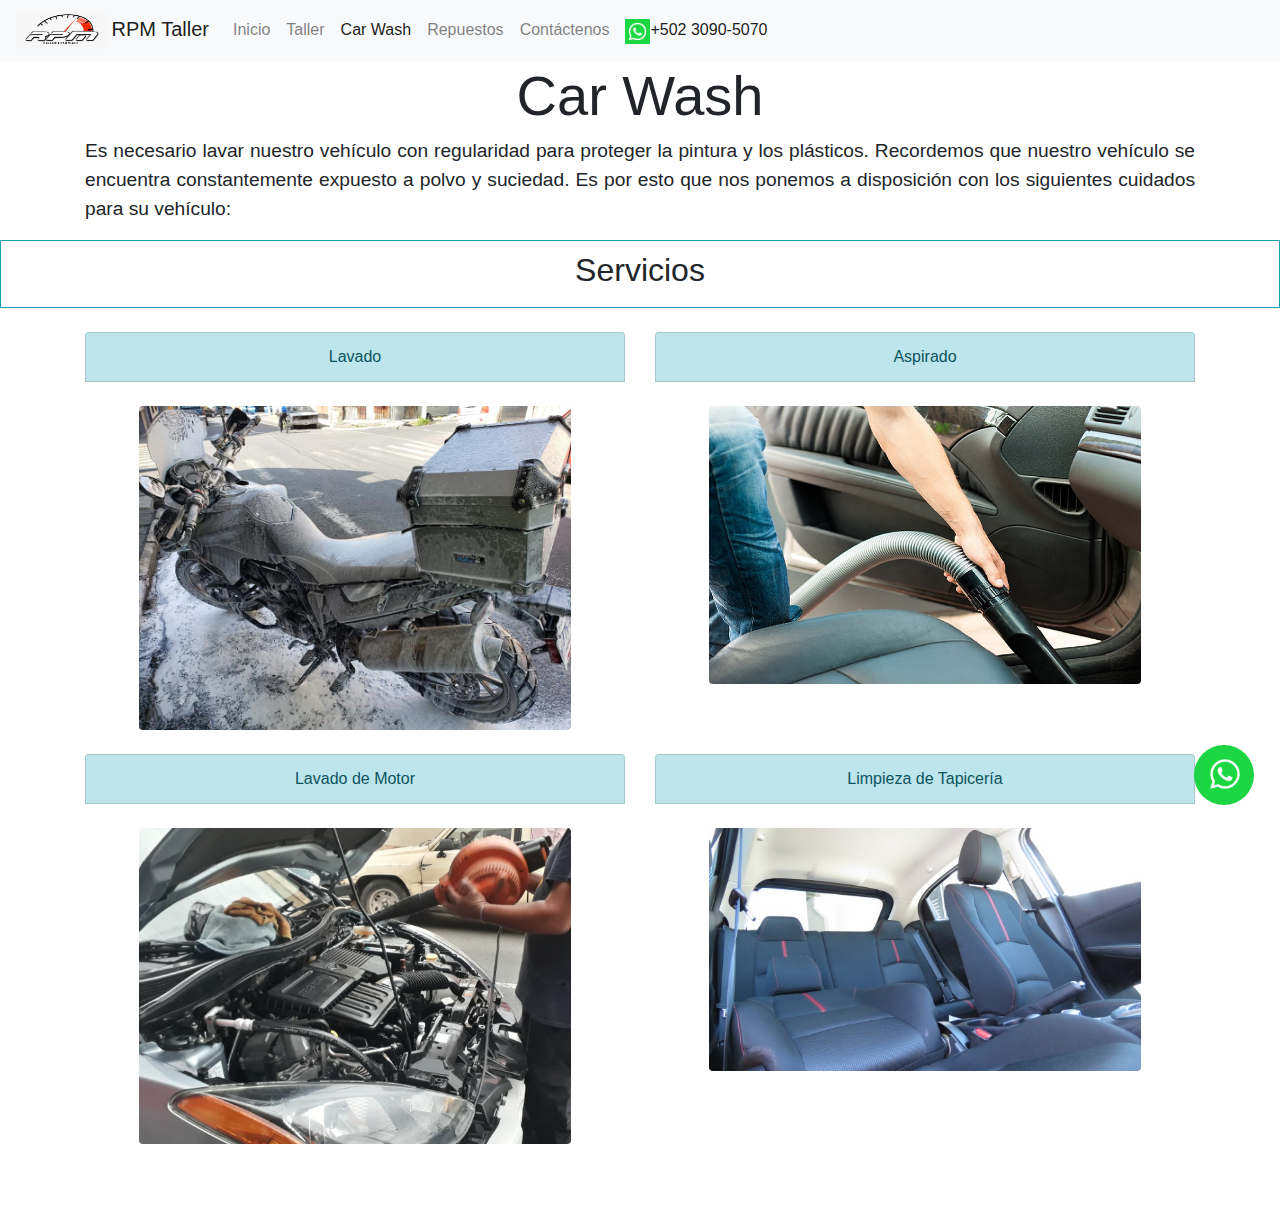
<file: sitioweb/carwash.html>
<!DOCTYPE html>
<html lang="es-gt">

<head>
    <meta charset="UTF-8">
    <meta name="viewport" content="width=device-width, initial-scale=1.0">
    <link rel="shortcut icon" href="img/casco.png" />
    <!-- Bootstrap CSS -->
    <link rel="stylesheet" href="https://stackpath.bootstrapcdn.com/bootstrap/4.4.1/css/bootstrap.min.css"
        integrity="sha384-Vkoo8x4CGsO3+Hhxv8T/Q5PaXtkKtu6ug5TOeNV6gBiFeWPGFN9MuhOf23Q9Ifjh" crossorigin="anonymous">
    <link rel="stylesheet" href="css/carwash.css">
    <link rel="stylesheet" href="css/WhatsApp.css">
    <title>CarWash - RPM</title>
   <!-- Global site tag (gtag.js) - Google Analytics -->
   <script async src="https://www.googletagmanager.com/gtag/js?id=G-99N8WXKQT9"></script>
   <script>
       window.dataLayer = window.dataLayer || [];
       function gtag(){dataLayer.push(arguments);}
       gtag('js', new Date());
       gtag('config', 'G-99N8WXKQT9');
   </script>
</head>

<body>

    <nav class="navbar navbar-expand-lg navbar-light bg-light site-header sticky-top">
        <a class="navbar-brand" href="index.html"><img src="img/logo.jpeg" width="90px" alt="WhatsApp"> RPM Taller </a>
        <button class="navbar-toggler navcolor" type="button" data-toggle="collapse"
            data-target="#navbarSupportedContent" aria-controls="navbarSupportedContent" aria-expanded="false"
            aria-label="Toggle navigation">
            <span class="navbar-toggler-icon"></span>
        </button>

        <div class="text-center collapse navbar-collapse" id="navbarSupportedContent">
            <ul class="navbar-nav mr-auto">
                <li class="nav-item">
                    <a class="nav-link" href="index.html">Inicio <span class="sr-only">(current)</span></a>
                </li>
                <li class="nav-item">
                    <a class="nav-link" href="taller.html">Taller <span class="sr-only">(current)</span></a>
                </li>
                <li class="nav-item active">
                    <a class="nav-link" href="carwash.html">Car Wash <span class="sr-only">(current)</span></a>
                </li>
                <li class="nav-item">
                    <a class="nav-link" href="repuestos.html">Repuestos <span class="sr-only">(current)</span></a>
                </li>
                <li class="nav-item">
                    <a class="nav-link" href="contactenos.html">Contáctenos <span class="sr-only">(current)</span></a>
                </li>
                <li class="nav-item active">
                    <a class="nav-link" target="_blank"
                        href="https://api.whatsapp.com/send?phone=+50230905070&text=Taller%20RPM%20deseo%20m%C3%A1s%20informaci%C3%B3n%20sobre%20sus%20servicios">
                        <img src="img/whatsapp.png" width="25px" alt="WhatsApp">+502 3090-5070</a>
                </li>
            </ul>
        </div>
    </nav>

    <div class="container text-center">
        <h1 class="display-4">Car Wash</h1>
        <p class="text-justify texto">Es necesario lavar nuestro vehículo con regularidad para proteger la pintura y los
            plásticos. Recordemos que nuestro vehículo se encuentra constantemente expuesto a polvo y suciedad. Es por
            esto que nos ponemos a disposición con los siguientes cuidados para su vehículo:
        </p>
    </div>

    <!-- CONTENIDO DE LA PAGINA CAR WASH -->

    <div class="container-fluid text-center border border-info addBorder">
        <h2>Servicios</h2>
    </div>
    <br>
    <div class="container text-center">
        <div class="row">
            <div class="col-sm-12 col-md-6 col-lg-6">
                <li class="list-group-item list-group-item-info">Lavado</li>
                <br>
                <img src="img/motowash.jpeg" class="rounded img-fluid mx-auto d-block" width="80%" alt="Limpieza">
                <br>
            </div>
            <div class="col-sm-12 col-md-6 col-lg-6">
                <li class="list-group-item list-group-item-info">Aspirado</li>
                <br>
                <img src="img/aspirado.jpg" class="rounded img-fluid mx-auto d-block" width="80%" alt="Limpieza">
                <br>
            </div>
            <div class="col-sm-12 col-md-6 col-lg-6">
                <li class="list-group-item list-group-item-info">Lavado de Motor</li>
                <br>
                <img src="img/lavadodemotor.jpg" class="rounded img-fluid mx-auto d-block" width="80%" alt="Limpieza">
                <br>
            </div>
            <div class="col-sm-12 col-md-6 col-lg-6">
                <li class="list-group-item list-group-item-info">Limpieza de Tapicería</li>
                <br>
                <img src="img/tapiceria.jpg" class="rounded img-fluid mx-auto d-block" width="80%" alt="Limpieza">
                <br>
            </div>
        </div>
    </div>
    <br><br>



    <!-- WHATSAPP Y FACEBOOK MESSENGER -->
    <div class="floatwa">
        <a href="https://api.whatsapp.com/send?phone=+50230905070&text=Taller%20RPM%20deseo%20m%C3%A1s%20informaci%C3%B3n%20sobre%20sus%20servicios"
            target="_blank" rel="noopener noreferrer">
            <img src="img/whatsapp.png" class="icoRed rounded" alt="WhatsApp" />
        </a>
    </div>

    <!-- Load Facebook SDK for JavaScript -->
    <div id="fb-root"></div>
    <script>
        window.fbAsyncInit = function () {
            FB.init({
                xfbml: true,
                version: 'v8.0'
            });
        };

        (function (d, s, id) {
            var js, fjs = d.getElementsByTagName(s)[0];
            if (d.getElementById(id)) return;
            js = d.createElement(s); js.id = id;
            js.src = 'https://connect.facebook.net/es_LA/sdk/xfbml.customerchat.js';
            fjs.parentNode.insertBefore(js, fjs);
        }(document, 'script', 'facebook-jssdk'));</script>

    <!-- Your Chat Plugin code -->
    <div class="fb-customerchat" attribution=setup_tool page_id="105096484498655" theme_color="#FF0000"
        logged_in_greeting="Bienvenido a Taller RPM, ¿En qué te podemos ayudar?"
        logged_out_greeting="Bienvenido a Taller RPM, ¿En qué te podemos ayudar?">
    </div>
    <!-- FIN WHATSAPP Y FACEBOOK MESSENGER -->

    <!-- Optional JavaScript -->
    <!-- jQuery first, then Popper.js, then Bootstrap JS -->
    <script src="https://code.jquery.com/jquery-3.4.1.slim.min.js"
        integrity="sha384-J6qa4849blE2+poT4WnyKhv5vZF5SrPo0iEjwBvKU7imGFAV0wwj1yYfoRSJoZ+n"
        crossorigin="anonymous"></script>
    <script src="https://cdn.jsdelivr.net/npm/popper.js@1.16.0/dist/umd/popper.min.js"
        integrity="sha384-Q6E9RHvbIyZFJoft+2mJbHaEWldlvI9IOYy5n3zV9zzTtmI3UksdQRVvoxMfooAo"
        crossorigin="anonymous"></script>
    <script src="https://stackpath.bootstrapcdn.com/bootstrap/4.4.1/js/bootstrap.min.js"
        integrity="sha384-wfSDF2E50Y2D1uUdj0O3uMBJnjuUD4Ih7YwaYd1iqfktj0Uod8GCExl3Og8ifwB6"
        crossorigin="anonymous"></script>
</body>

</html>
</file>
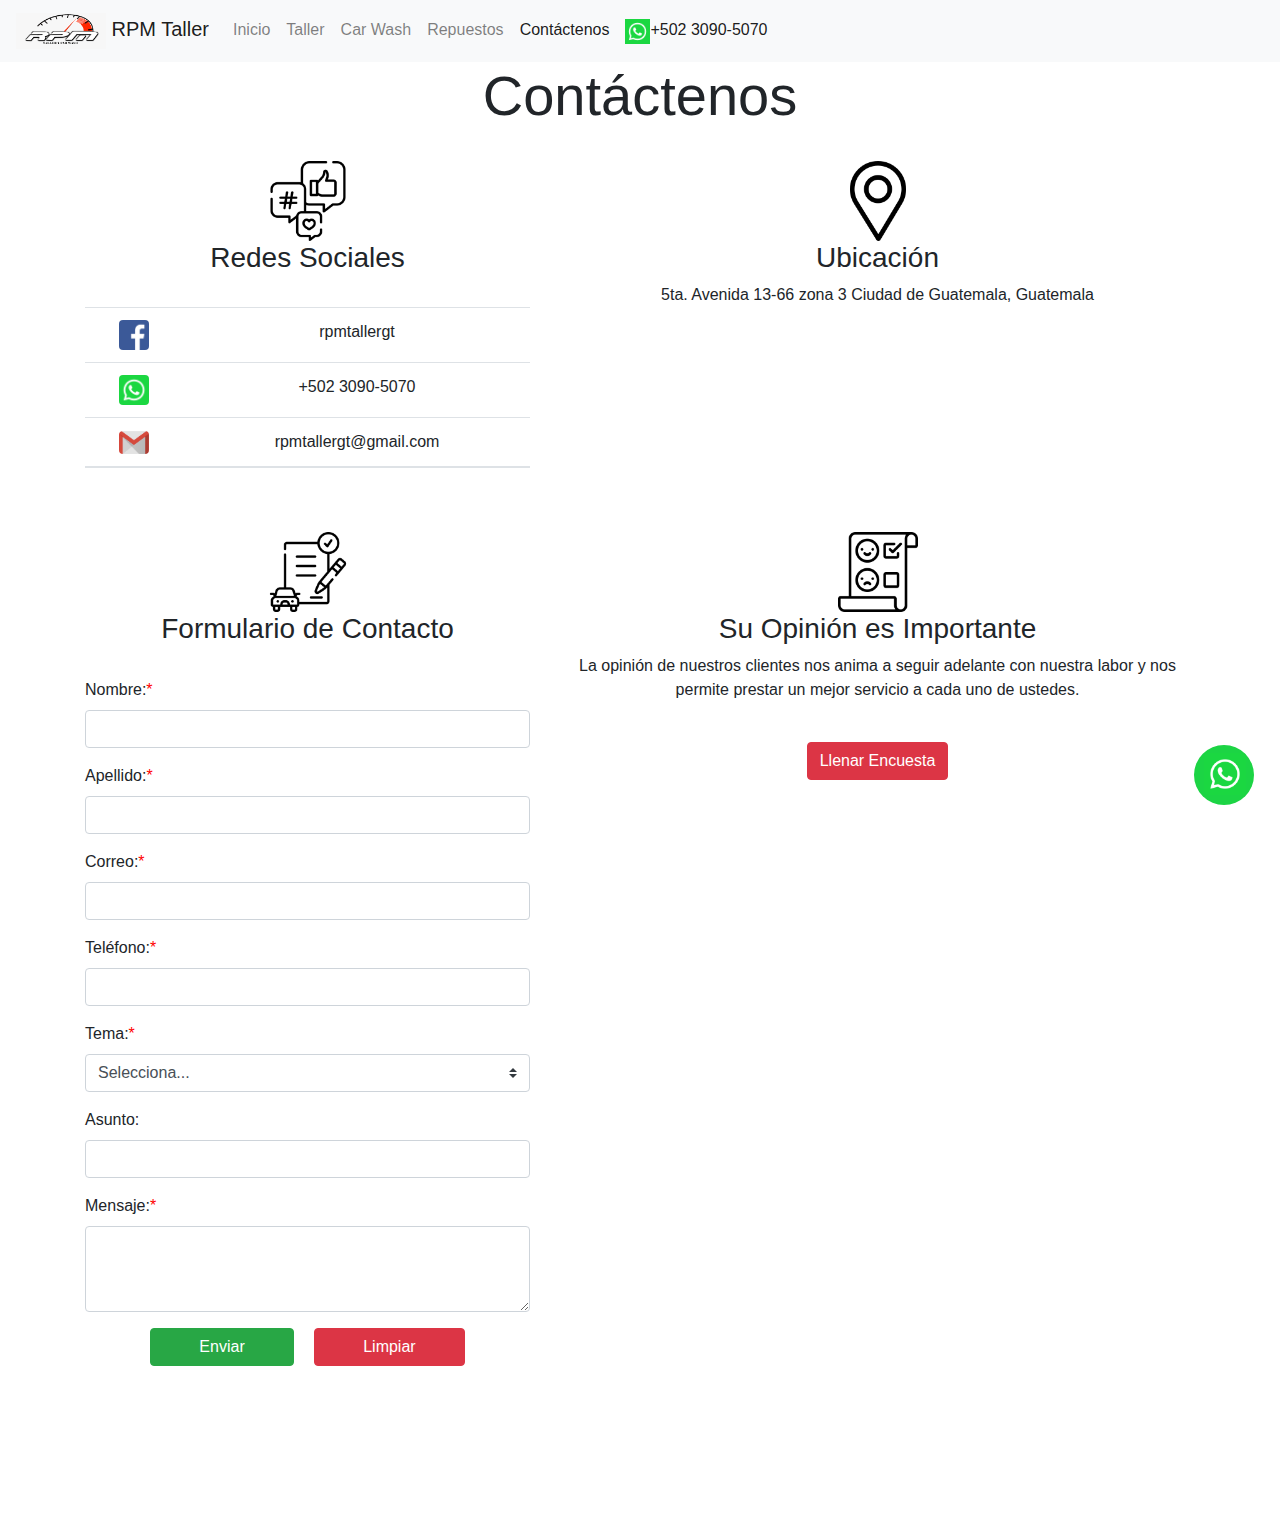
<file: sitioweb/contactenos.html>
<!DOCTYPE html>
<html lang="es-gt">

<head>
    <meta charset="UTF-8">
    <meta name="viewport" content="width=device-width, initial-scale=1.0">
    <link rel="shortcut icon" href="img/casco.png" />
    <!-- Bootstrap CSS -->
    <link rel="stylesheet" href="https://stackpath.bootstrapcdn.com/bootstrap/4.4.1/css/bootstrap.min.css"
        integrity="sha384-Vkoo8x4CGsO3+Hhxv8T/Q5PaXtkKtu6ug5TOeNV6gBiFeWPGFN9MuhOf23Q9Ifjh" crossorigin="anonymous">
    <link rel="stylesheet" href="css/contactenos.css">
    <link rel="stylesheet" href="css/WhatsApp.css">
    <title>Contáctenos - RPM</title>
    <!-- Global site tag (gtag.js) - Google Analytics -->
    <script async src="https://www.googletagmanager.com/gtag/js?id=G-99N8WXKQT9"></script>
    <script>
        window.dataLayer = window.dataLayer || [];
        function gtag() { dataLayer.push(arguments); }
        gtag('js', new Date());
        gtag('config', 'G-99N8WXKQT9');
    </script>
</head>

<body>

    <nav class="navbar navbar-expand-lg navbar-light bg-light site-header sticky-top">
        <a class="navbar-brand" href="index.html"><img src="img/logo.jpeg" width="90px" alt="WhatsApp"> RPM Taller </a>
        <button class="navbar-toggler navcolor" type="button" data-toggle="collapse"
            data-target="#navbarSupportedContent" aria-controls="navbarSupportedContent" aria-expanded="false"
            aria-label="Toggle navigation">
            <span class="navbar-toggler-icon"></span>
        </button>

        <div class="text-center collapse navbar-collapse" id="navbarSupportedContent">
            <ul class="navbar-nav mr-auto">
                <li class="nav-item">
                    <a class="nav-link" href="index.html">Inicio <span class="sr-only">(current)</span></a>
                </li>
                <li class="nav-item">
                    <a class="nav-link" href="taller.html">Taller <span class="sr-only">(current)</span></a>
                </li>
                <li class="nav-item">
                    <a class="nav-link" href="carwash.html">Car Wash <span class="sr-only">(current)</span></a>
                </li>
                <li class="nav-item">
                    <a class="nav-link" href="repuestos.html">Repuestos <span class="sr-only">(current)</span></a>
                </li>
                <li class="nav-item active">
                    <a class="nav-link" href="contactenos.html">Contáctenos <span class="sr-only">(current)</span></a>
                </li>
                <li class="nav-item active">
                    <a class="nav-link" target="_blank"
                        href="https://api.whatsapp.com/send?phone=+50230905070&text=Taller%20RPM%20deseo%20m%C3%A1s%20informaci%C3%B3n%20sobre%20sus%20servicios">
                        <img src="img/whatsapp.png" width="25px" alt="WhatsApp">+502 3090-5070</a>
                </li>
            </ul>
        </div>
    </nav>

    <div class="container text-center">
        <h1 class="display-4">Contáctenos</h1>
        <br>
    </div>

    <!-- CONTENIDO DE LA PAGINA CONTÁCTENOS -->
    <div class="container text-center">
        <div class="row">
            <div class="col-sm-12 col-md-5 col-lg-5">
                <img src="img/rrss.png" alt="Redes Sociales" width="80px">
                <h3>Redes Sociales</h3>
                <br>
                <table class="table">
                    <tbody>
                        <tr>
                            <th scope="row"><img src="img/facebook.png" class="img-fluid fotosC rounded" alt="Facebook">
                            </th>
                            <td>rpmtallergt</td>
                        </tr>
                        <tr>
                            <th scope="row"><img src="img/whatsapp.png" class="img-fluid fotosC rounded" alt="WhatsApp">
                            </th>
                            <td>+502 3090-5070</td>
                        </tr>
                        <tr>
                            <th scope="row"><img src="img/gmail.png" class="img-fluid fotosC rounded" alt="Gmail"></th>
                            <td>rpmtallergt@gmail.com</td>
                        </tr>
                    </tbody>
                    <th></th>
                </table>
            </div>
            <br>
            <div class="col-sm-12 col-md-7 col-lg-7">
                <img src="img/ubicacion.png" alt="Ubicación" width="80px">
                <h3>Ubicación</h3>
                <p>5ta. Avenida 13-66 zona 3 Ciudad de Guatemala, Guatemala</p>
                <iframe
                    src="https://www.google.com/maps/embed?pb=!4v1602462765532!6m8!1m7!1sCnwOo7frYdEgJTbBR3YpyQ!2m2!1d14.63681846131324!2d-90.52659413633324!3f340.05760056924095!4f-14.87362736093398!5f0.7820865974627469"
                    frameborder="0" style="border:0;" allowfullscreen="true" aria-hidden="false" tabindex="0"
                    class="img-fluid" width="500px"></iframe>
                <br><br>
            </div>
        </div>
        <br>
    </div>
    <div class="container text-center">
        <div class="row">
            <div class="col-sm-12 col-md-5 col-lg-5">
                <img src="img/formulario.png" alt="Formulario" width="80px">
                <h3>Formulario de Contacto</h3>
                <br>
                <!-- /index.php -->
                <form method="POST" action="php/enviar.php" class="needs-validation text-left" novalidate>
                    <div class="form-row mb-3">
                        <div class="col">
                            <label for="validarNombre">Nombre:<span class="red">*</span></label>
                            <input type="text" class="form-control" id="validarNombre" name="validarNombre" required>
                        </div>
                    </div>

                    <div class="form-row mb-3">
                        <div class="col">
                            <label for="validarApellido">Apellido:<span class="red">*</span></label>
                            <input type="text" class="form-control" id="validarApellido" name="validarApellido"
                                required>
                        </div>
                    </div>

                    <div class="form-row mb-3">
                        <div class="col">
                            <label for="validarEmail">Correo:<span class="red">*</span></label>
                            <input type="email" class="form-control" id="validarEmail" name="validarEmail" required>
                        </div>
                    </div>

                    <div class="form-row mb-3">
                        <div class="col">
                            <label for="validarTelefono">Teléfono:<span class="red">*</span></label>
                            <input type="number" class="form-control" id="validarTelefono" name="validarTelefono"
                                max="99999999" required>
                        </div>
                    </div>

                    <div class="form-row mb-3">
                        <div class="col">
                            <label for="validarTema">Tema:<span class="red">*</span></label>
                            <select class="custom-select" id="validarTema" name="validarTema" required>
                                <option selected disabled value="">Selecciona...</option>
                                <option value="Taller de Motocicletas">Taller de Motocicletas</option>
                                <option value="Car Wash">Car Wash</option>
                                <option value="Repuestos">Repuestos</option>
                                <option value="Sugerencias / Recomendaciones">Sugerencias / Recomendaciones</option>
                            </select>
                        </div>
                    </div>

                    <div class="form-row">
                        <div class="col mb-3">
                            <label for="validarAsunto">Asunto:</label>
                            <input type="text" class="form-control" id="validarAsunto" name="validarAsunto" required>
                        </div>
                    </div>

                    <div class="form-group form-row mb-3">
                        <div class="col">
                            <label for="validarMensaje">Mensaje:<span class="red">*</span></label>
                            <textarea class="form-control" id="validarMensaje" name="validarMensaje" rows="3" min="25"
                                required></textarea>
                        </div>
                    </div>
                    <div class="form-group mb-3 text-center">
                        <button class="btn btn-success mx-2 px-5" type="submit" name="submit">Enviar</button>
                        <button class="btn btn-danger mx-2 px-5" type="reset" name="reset">Limpiar</button>
                    </div>

                </form>
                <br><br>
            </div>

            <div class="col-sm-12 col-md-7 col-lg-7">
                <img src="img/encuesta.png" alt="Encuesta" width="80px">
                <h3>Su Opinión es Importante</h3>
                <div class="container text-center">
                    <p> La opinión de nuestros clientes nos anima a seguir adelante con nuestra labor
                        y nos permite prestar un mejor servicio a cada uno de ustedes. </p>
                </div>
                <br>                
                <a href="https://forms.gle/qdCUDRiCiW7o75F86" target="_blank" class="btn btn-danger" role="button">
                    Llenar Encuesta </a> 
            </div>
        </div>
        <br><br><br><br>
    </div>

    <script>
        (function () {
            'use strict';
            window.addEventListener('load', function () {
                var forms = document.getElementsByClassName('needs-validation');
                var validation = Array.prototype.filter.call(forms, function (form) {
                    form.addEventListener('submit', function (event) {
                        if (form.checkValidity() === false) {
                            event.preventDefault();
                            event.stopPropagation();
                        }
                        form.classList.add('was-validated');
                    }, false);
                });
            }, false);
        })();
    </script>

    <!-- WHATSAPP Y FACEBOOK MESSENGER -->
    <div class="floatwa">
        <a href="https://api.whatsapp.com/send?phone=+50230905070&text=Taller%20RPM%20deseo%20m%C3%A1s%20informaci%C3%B3n%20sobre%20sus%20servicios"
            target="_blank" rel="noopener noreferrer">
            <img src="img/whatsapp.png" class="icoRed rounded" alt="WhatsApp" />
        </a>
    </div>

    <!-- Load Facebook SDK for JavaScript -->
    <div id="fb-root"></div>
    <script>
        window.fbAsyncInit = function () {
            FB.init({
                xfbml: true,
                version: 'v8.0'
            });
        };

        (function (d, s, id) {
            var js, fjs = d.getElementsByTagName(s)[0];
            if (d.getElementById(id)) return;
            js = d.createElement(s); js.id = id;
            js.src = 'https://connect.facebook.net/es_LA/sdk/xfbml.customerchat.js';
            fjs.parentNode.insertBefore(js, fjs);
        }(document, 'script', 'facebook-jssdk'));</script>

    <!-- Your Chat Plugin code -->
    <div class="fb-customerchat" attribution=setup_tool page_id="105096484498655" theme_color="#FF0000"
        logged_in_greeting="Bienvenido a Taller RPM, ¿En qué te podemos ayudar?"
        logged_out_greeting="Bienvenido a Taller RPM, ¿En qué te podemos ayudar?">
    </div>
    <!-- FIN WHATSAPP Y FACEBOOK MESSENGER -->


    <!-- Optional JavaScript -->
    <!-- jQuery first, then Popper.js, then Bootstrap JS -->
    <script src="https://code.jquery.com/jquery-3.4.1.slim.min.js"
        integrity="sha384-J6qa4849blE2+poT4WnyKhv5vZF5SrPo0iEjwBvKU7imGFAV0wwj1yYfoRSJoZ+n"
        crossorigin="anonymous"></script>
    <script src="https://cdn.jsdelivr.net/npm/popper.js@1.16.0/dist/umd/popper.min.js"
        integrity="sha384-Q6E9RHvbIyZFJoft+2mJbHaEWldlvI9IOYy5n3zV9zzTtmI3UksdQRVvoxMfooAo"
        crossorigin="anonymous"></script>
    <script src="https://stackpath.bootstrapcdn.com/bootstrap/4.4.1/js/bootstrap.min.js"
        integrity="sha384-wfSDF2E50Y2D1uUdj0O3uMBJnjuUD4Ih7YwaYd1iqfktj0Uod8GCExl3Og8ifwB6"
        crossorigin="anonymous"></script>
</body>

</html>
</file>
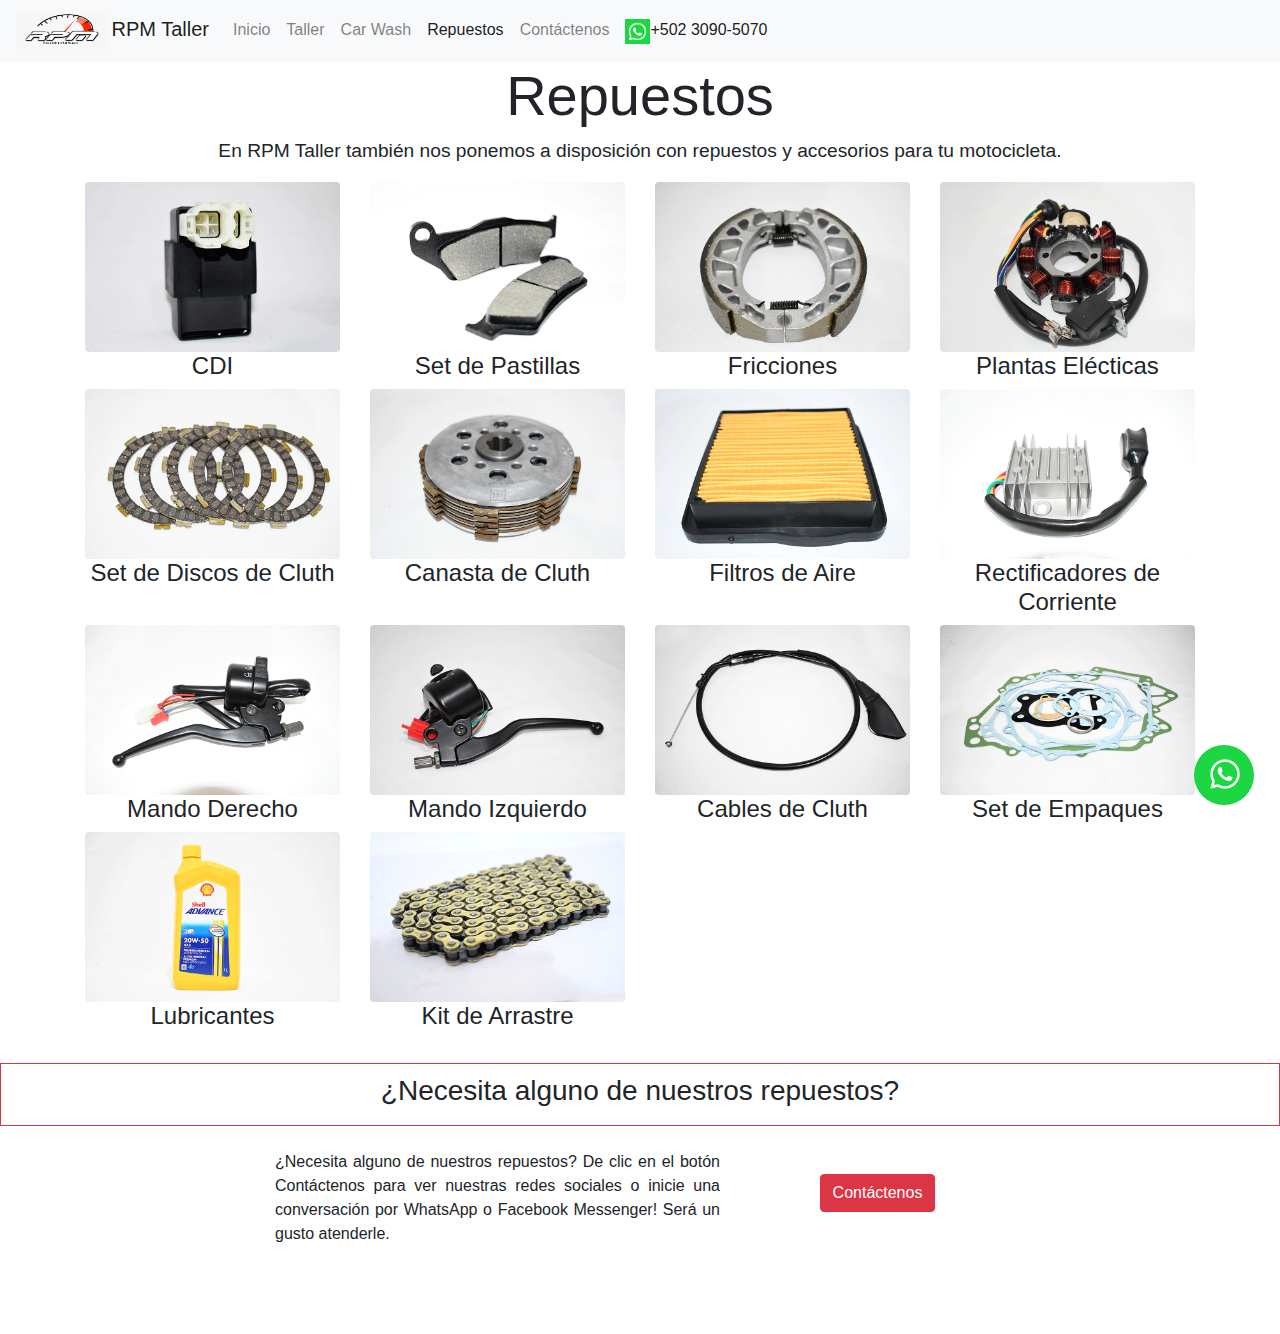
<file: sitioweb/repuestos.html>
<!DOCTYPE html>
<html lang="es-gt">

<head>
    <meta charset="UTF-8">
    <meta name="viewport" content="width=device-width, initial-scale=1.0">
    <link rel="shortcut icon" href="img/casco.png" />
    <!-- Bootstrap CSS -->
    <link rel="stylesheet" href="https://stackpath.bootstrapcdn.com/bootstrap/4.4.1/css/bootstrap.min.css"
        integrity="sha384-Vkoo8x4CGsO3+Hhxv8T/Q5PaXtkKtu6ug5TOeNV6gBiFeWPGFN9MuhOf23Q9Ifjh" crossorigin="anonymous">
    <link rel="stylesheet" href="css/repuestos.css">
    <link rel="stylesheet" href="css/WhatsApp.css">
    <title>Repuestos - RPM</title>
    <!-- Global site tag (gtag.js) - Google Analytics -->
    <script async src="https://www.googletagmanager.com/gtag/js?id=G-99N8WXKQT9"></script>
    <script>
        window.dataLayer = window.dataLayer || [];
        function gtag() { dataLayer.push(arguments); }
        gtag('js', new Date());
        gtag('config', 'G-99N8WXKQT9');
    </script>
</head>

<body>

    <nav class="navbar navbar-expand-lg navbar-light bg-light site-header sticky-top">
        <a class="navbar-brand" href="index.html"><img src="img/logo.jpeg" width="90px" alt="WhatsApp"> RPM Taller </a>
        <button class="navbar-toggler navcolor" type="button" data-toggle="collapse"
            data-target="#navbarSupportedContent" aria-controls="navbarSupportedContent" aria-expanded="false"
            aria-label="Toggle navigation">
            <span class="navbar-toggler-icon"></span>
        </button>

        <div class="text-center collapse navbar-collapse" id="navbarSupportedContent">
            <ul class="navbar-nav mr-auto">
                <li class="nav-item">
                    <a class="nav-link" href="index.html">Inicio <span class="sr-only">(current)</span></a>
                </li>
                <li class="nav-item">
                    <a class="nav-link" href="taller.html">Taller <span class="sr-only">(current)</span></a>
                </li>
                <li class="nav-item">
                    <a class="nav-link" href="carwash.html">Car Wash <span class="sr-only">(current)</span></a>
                </li>
                <li class="nav-item active">
                    <a class="nav-link" href="repuestos.html">Repuestos <span class="sr-only">(current)</span></a>
                </li>
                <li class="nav-item">
                    <a class="nav-link" href="contactenos.html">Contáctenos <span class="sr-only">(current)</span></a>
                </li>
                <li class="nav-item active">
                    <a class="nav-link" target="_blank"
                        href="https://api.whatsapp.com/send?phone=+50230905070&text=Taller%20RPM%20deseo%20m%C3%A1s%20informaci%C3%B3n%20sobre%20sus%20servicios">
                        <img src="img/whatsapp.png" width="25px" alt="WhatsApp">+502 3090-5070</a>
                </li>
            </ul>
        </div>
    </nav>

    <div class="container text-center">
        <h1 class="display-4">Repuestos</h1>
        <p class="text-center texto">En RPM Taller también nos ponemos a disposición con repuestos y accesorios para tu motocicleta. 
        </p>
    </div>
    
    <!-- CONTENIDO DE LA PAGINA REPUESTOS -->
    <div class="container text-center">
        <div class="row">
            <div class="col-sm-12 col-md-3 col-lg-3">
                <img src="img/DSC_1.png" class="img-fluid rounded" alt="">
                <h4>CDI</h4>
            </div>
            <div class="col-sm-12 col-md-3 col-lg-3">
                <img src="img/DSC_2.png" class="img-fluid rounded" alt="">
                <h4>Set de Pastillas</h4>
            </div>
            <div class="col-sm-12 col-md-3 col-lg-3">
                <img src="img/DSC_3.png" class="img-fluid rounded" alt="">
                <h4>Fricciones</h4>
            </div>
            <div class="col-sm-12 col-md-3 col-lg-3">
                <img src="img/DSC_4.png" class="img-fluid rounded" alt="">
                <h4>Plantas Elécticas</h4>
            </div>
            <div class="col-sm-12 col-md-3 col-lg-3">
                <img src="img/DSC_5.png" class="img-fluid rounded" alt="">
                <h4>Set de Discos de Cluth</h4>
            </div>
            <div class="col-sm-12 col-md-3 col-lg-3">
                <img src="img/DSC_6.png" class="img-fluid rounded" alt="">
                <h4>Canasta de Cluth</h4>
            </div>
            <div class="col-sm-12 col-md-3 col-lg-3">
                <img src="img/DSC_7.png" class="img-fluid rounded" alt="">
                <h4>Filtros de Aire</h4>
            </div>
            <div class="col-sm-12 col-md-3 col-lg-3">
                <img src="img/DSC_8.png" class="img-fluid rounded" alt="">
                <h4>Rectificadores de Corriente</h4>
            </div>
            <div class="col-sm-12 col-md-3 col-lg-3">
                <img src="img/DSC_9.png" class="img-fluid rounded" alt="">
                <h4>Mando Derecho</h4>
            </div>
            <div class="col-sm-12 col-md-3 col-lg-3">
                <img src="img/DSC_10.png" class="img-fluid rounded" alt="">
                <h4>Mando Izquierdo</h4>
            </div>
            <div class="col-sm-12 col-md-3 col-lg-3">
                <img src="img/DSC_11.png" class="img-fluid rounded" alt="">
                <h4>Cables de Cluth</h4>
            </div>
            <div class="col-sm-12 col-md-3 col-lg-3">
                <img src="img/DSC_12.png" class="img-fluid rounded" alt="">
                <h4>Set de Empaques</h4>
            </div>
            <div class="col-sm-12 col-md-3 col-lg-3">
                <img src="img/DSC_13.png" class="img-fluid rounded" alt="">
                <h4>Lubricantes</h4>
            </div>
            <div class="col-sm-12 col-md-3 col-lg-3">
                <img src="img/DSC_14.png" class="img-fluid rounded" alt="">
                <h4>Kit de Arrastre</h4>
            </div>
        </div>
    </div>
    <br>
    <div class="container-fluid text-center border border-danger addBorder">
        <h3>¿Necesita alguno de nuestros repuestos?</h3>
    </div>
    <br>
    <div class="container text-center">
        <div class="row">
            <div class="col-sm-3 col-md-2 col-lg-2">

            </div>
            <div class="col-sm-4 col-md-5 col-lg-5">
                <p class="text-justify"> ¿Necesita alguno de nuestros repuestos? De clic en el botón Contáctenos para
                    ver nuestras redes
                    sociales o inicie una conversación por WhatsApp o Facebook Messenger! Será un gusto atenderle.
                </p>
            </div>
            <div class="col-sm-2 col-md-3 col-lg-3">
                <br>
                <a href="contactenos.html" class="btn btn-danger" role="button"> Contáctenos </a>
            </div>
            <div class="col-sm-3 col-md-2 col-lg-2">

            </div>
        </div>
        <br><br><br>
    </div>


    <!-- WHATSAPP Y FACEBOOK MESSENGER -->
    <div class="floatwa">
        <a href="https://api.whatsapp.com/send?phone=+50230905070&text=Taller%20RPM%20deseo%20m%C3%A1s%20informaci%C3%B3n%20sobre%20sus%20servicios"
            target="_blank" rel="noopener noreferrer">
            <img src="img/whatsapp.png" class="icoRed rounded" alt="WhatsApp" />
        </a>
    </div>

    <!-- Load Facebook SDK for JavaScript -->
    <div id="fb-root"></div>
    <script>
        window.fbAsyncInit = function () {
            FB.init({
                xfbml: true,
                version: 'v8.0'
            });
        };

        (function (d, s, id) {
            var js, fjs = d.getElementsByTagName(s)[0];
            if (d.getElementById(id)) return;
            js = d.createElement(s); js.id = id;
            js.src = 'https://connect.facebook.net/es_LA/sdk/xfbml.customerchat.js';
            fjs.parentNode.insertBefore(js, fjs);
        }(document, 'script', 'facebook-jssdk'));</script>

    <!-- Your Chat Plugin code -->
    <div class="fb-customerchat" attribution=setup_tool page_id="105096484498655" theme_color="#FF0000"
        logged_in_greeting="Bienvenido a Taller RPM, ¿En qué te podemos ayudar?"
        logged_out_greeting="Bienvenido a Taller RPM, ¿En qué te podemos ayudar?">
    </div>
    <!-- FIN WHATSAPP Y FACEBOOK MESSENGER -->

    <!-- Optional JavaScript -->
    <!-- jQuery first, then Popper.js, then Bootstrap JS -->
    <script src="https://code.jquery.com/jquery-3.4.1.slim.min.js"
        integrity="sha384-J6qa4849blE2+poT4WnyKhv5vZF5SrPo0iEjwBvKU7imGFAV0wwj1yYfoRSJoZ+n"
        crossorigin="anonymous"></script>
    <script src="https://cdn.jsdelivr.net/npm/popper.js@1.16.0/dist/umd/popper.min.js"
        integrity="sha384-Q6E9RHvbIyZFJoft+2mJbHaEWldlvI9IOYy5n3zV9zzTtmI3UksdQRVvoxMfooAo"
        crossorigin="anonymous"></script>
    <script src="https://stackpath.bootstrapcdn.com/bootstrap/4.4.1/js/bootstrap.min.js"
        integrity="sha384-wfSDF2E50Y2D1uUdj0O3uMBJnjuUD4Ih7YwaYd1iqfktj0Uod8GCExl3Og8ifwB6"
        crossorigin="anonymous"></script>
</body>

</html>
</file>
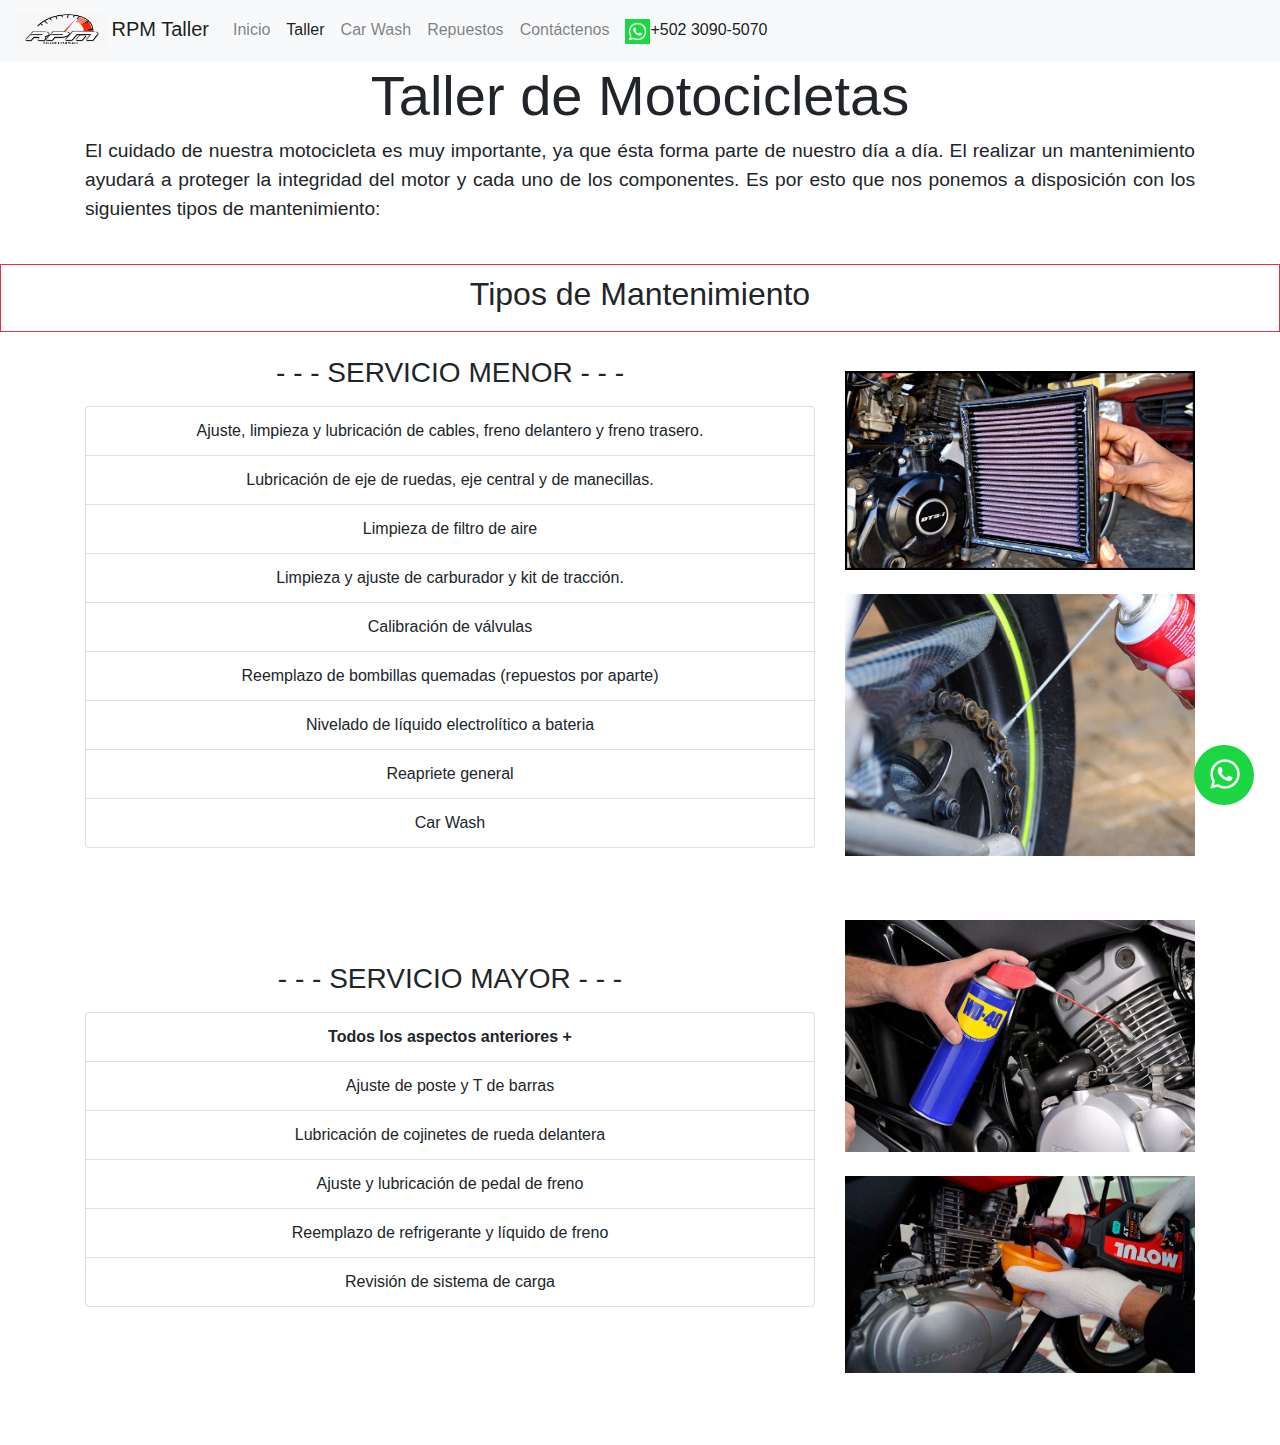
<file: sitioweb/taller.html>
<!DOCTYPE html>
<html lang="es-gt">

<head>
    <meta charset="UTF-8">
    <meta name="viewport" content="width=device-width, initial-scale=1.0">
    <link rel="shortcut icon" href="img/casco.png" />
    <!-- Bootstrap CSS -->
    <link rel="stylesheet" href="https://stackpath.bootstrapcdn.com/bootstrap/4.4.1/css/bootstrap.min.css"
        integrity="sha384-Vkoo8x4CGsO3+Hhxv8T/Q5PaXtkKtu6ug5TOeNV6gBiFeWPGFN9MuhOf23Q9Ifjh" crossorigin="anonymous">
    <link rel="stylesheet" href="css/taller.css">
    <link rel="stylesheet" href="css/WhatsApp.css">
    <title>Taller - RPM</title>
    <!-- Global site tag (gtag.js) - Google Analytics -->
    <script async src="https://www.googletagmanager.com/gtag/js?id=G-99N8WXKQT9"></script>
    <script>
        window.dataLayer = window.dataLayer || [];
        function gtag(){dataLayer.push(arguments);}
        gtag('js', new Date());
        gtag('config', 'G-99N8WXKQT9');
    </script>
</head>

<body>

    <nav class="navbar navbar-expand-lg navbar-light bg-light site-header sticky-top">
        <a class="navbar-brand" href="index.html"><img src="img/logo.jpeg" width="90px" alt="WhatsApp"> RPM Taller </a>
        <button class="navbar-toggler navcolor" type="button" data-toggle="collapse"
            data-target="#navbarSupportedContent" aria-controls="navbarSupportedContent" aria-expanded="false"
            aria-label="Toggle navigation">
            <span class="navbar-toggler-icon"></span>
        </button>

        <div class="text-center collapse navbar-collapse" id="navbarSupportedContent">
            <ul class="navbar-nav mr-auto">
                <li class="nav-item">
                    <a class="nav-link" href="index.html">Inicio <span class="sr-only">(current)</span></a>
                </li>
                <li class="nav-item active">
                    <a class="nav-link" href="taller.html">Taller <span class="sr-only">(current)</span></a>
                </li>
                <li class="nav-item">
                    <a class="nav-link" href="carwash.html">Car Wash <span class="sr-only">(current)</span></a>
                </li>
                <li class="nav-item">
                    <a class="nav-link" href="repuestos.html">Repuestos <span class="sr-only">(current)</span></a>
                </li>
                <li class="nav-item">
                    <a class="nav-link" href="contactenos.html">Contáctenos <span class="sr-only">(current)</span></a>
                </li>
                <li class="nav-item active">
                    <a class="nav-link" target="_blank"
                        href="https://api.whatsapp.com/send?phone=+50230905070&text=Taller%20RPM%20deseo%20m%C3%A1s%20informaci%C3%B3n%20sobre%20sus%20servicios">
                        <img src="img/whatsapp.png" width="25px" alt="WhatsApp">+502 3090-5070</a>
                </li>
            </ul>
        </div>
    </nav>

    <div class="container text-center">
        <h1 class="display-4">Taller de Motocicletas</h1>
        <p class="text-justify texto">El cuidado de nuestra motocicleta es muy importante, ya que ésta forma parte
            de nuestro día a día. El realizar un mantenimiento ayudará a proteger la integridad del motor y cada
            uno de los componentes. Es por esto que nos ponemos a disposición con los siguientes tipos de
            mantenimiento:</p>
    </div>
    <br>
    <div class="container-fluid text-center border border-danger addBorder">
        <h2>Tipos de Mantenimiento</h2>
    </div>
    <!-- CONTENIDO DE LA PAGINA TALLER -->
    <div class="container text-center">
        <br>
        <div class="row align-items-center">
            <div class="col-sm-12 col-md-6 col-lg-8">
                <h3>- - - SERVICIO MENOR - - - </h3>
                <p class="text-justify"></p>
                <ul class="list-group list-group-vertical-sm">
                    <li class="list-group-item">Ajuste, limpieza y lubricación de cables, freno delantero y freno
                        trasero.</li>
                    <li class="list-group-item">Lubricación de eje de ruedas, eje central y de manecillas.</li>
                    <li class="list-group-item">Limpieza de filtro de aire</li>
                    <li class="list-group-item">Limpieza y ajuste de carburador y kit de tracción.</li>                    
                    <li class="list-group-item">Calibración de válvulas</li>
                    <li class="list-group-item">Reemplazo de bombillas quemadas (repuestos por aparte)</li>
                    <li class="list-group-item">Nivelado de líquido electrolítico a bateria</li>
                    <li class="list-group-item">Reapriete general</li>
                    <li class="list-group-item">Car Wash</li>
                </ul>
                <br>
            </div>
            <div class="col-sm-12 col-md-6 col-lg-4">
                <img src="img/limpiezafiltroaire.jpg" class="img-fluid" alt="Mantenimiento">
                <br><br>
                <img src="img/lubricacioncadena.jpg" class="img-fluid" alt="Mantenimiento">
            </div>
        </div>
        <br><br>
        <div class="row align-items-center">
            <div class="col-sm-12 col-md-6 col-lg-8">
                <h3>- - - SERVICIO MAYOR - - - </h3>
                <p class="text-justify"></p>
                <ul class="list-group list-group-vertical-sm">
                    <li class="list-group-item font-weight-bold">Todos los aspectos anteriores + </li>
                    <li class="list-group-item">Ajuste de poste y T de barras</li>
                    <li class="list-group-item">Lubricación de cojinetes de rueda delantera</li>
                    <li class="list-group-item">Ajuste y lubricación de pedal de freno</li>
                    <li class="list-group-item">Reemplazo de refrigerante y líquido de freno</li>
                    <li class="list-group-item">Revisión de sistema de carga</li>
                </ul>
                <br>
            </div>
            <div class="col-sm-12 col-md-6 col-lg-4">
                <img src="img/wd40.jpg" class="img-fluid" alt="Mantenimiento">
                <br><br>
                <img src="img/cambioaceite.jpg" class="img-fluid" alt="Mantenimiento">
            </div>
        </div>
    </div>
    <br>
    
    <br><br>


    <!-- WHATSAPP Y FACEBOOK MESSENGER -->
    <div class="floatwa">
        <a href="https://api.whatsapp.com/send?phone=+50230905070&text=Taller%20RPM%20deseo%20m%C3%A1s%20informaci%C3%B3n%20sobre%20sus%20servicios"
            target="_blank" rel="noopener noreferrer">
            <img src="img/whatsapp.png" class="icoRed rounded" alt="WhatsApp" />
        </a>
    </div>

    <!-- Load Facebook SDK for JavaScript -->
    <div id="fb-root"></div>
    <script>
        window.fbAsyncInit = function () {
            FB.init({
                xfbml: true,
                version: 'v8.0'
            });
        };

        (function (d, s, id) {
            var js, fjs = d.getElementsByTagName(s)[0];
            if (d.getElementById(id)) return;
            js = d.createElement(s); js.id = id;
            js.src = 'https://connect.facebook.net/es_LA/sdk/xfbml.customerchat.js';
            fjs.parentNode.insertBefore(js, fjs);
        }(document, 'script', 'facebook-jssdk'));</script>

    <!-- Your Chat Plugin code -->
    <div class="fb-customerchat" attribution=setup_tool page_id="105096484498655" theme_color="#FF0000"
        logged_in_greeting="Bienvenido a Taller RPM, ¿En qué te podemos ayudar?"
        logged_out_greeting="Bienvenido a Taller RPM, ¿En qué te podemos ayudar?">
    </div>
    <!-- FIN WHATSAPP Y FACEBOOK MESSENGER -->

    <!-- Optional JavaScript -->
    <!-- jQuery first, then Popper.js, then Bootstrap JS -->
    <script src="https://code.jquery.com/jquery-3.4.1.slim.min.js"
        integrity="sha384-J6qa4849blE2+poT4WnyKhv5vZF5SrPo0iEjwBvKU7imGFAV0wwj1yYfoRSJoZ+n"
        crossorigin="anonymous"></script>
    <script src="https://cdn.jsdelivr.net/npm/popper.js@1.16.0/dist/umd/popper.min.js"
        integrity="sha384-Q6E9RHvbIyZFJoft+2mJbHaEWldlvI9IOYy5n3zV9zzTtmI3UksdQRVvoxMfooAo"
        crossorigin="anonymous"></script>
    <script src="https://stackpath.bootstrapcdn.com/bootstrap/4.4.1/js/bootstrap.min.js"
        integrity="sha384-wfSDF2E50Y2D1uUdj0O3uMBJnjuUD4Ih7YwaYd1iqfktj0Uod8GCExl3Og8ifwB6"
        crossorigin="anonymous"></script>
</body>

</html>
</file>
<file: css/index.css>
*
{
    margin: 0;
    padding: 0;
}
.texto
{
    font-size: 1.2em;
}
.slider
{
    width: 100%;
    margin: auto;
    overflow: hidden;
}
.slider ul
{
    display: flex;
    padding: 0;
    width: 400%;
    animation: cambio 20s infinite alternate ease-in;    
}
.slider li
{
    width: 100%;    
    list-style: none;
}
.slider img
{        
    width: 100%;
    height: 90%;
    max-height: 600px;
    border: none;
}

@keyframes cambio 
{
    0% { margin-left: 0;}
    20% { margin-left: 0;}

    25% { margin-left: -100%;}
    45% { margin-left: -100%;}

    50% { margin-left: -200%;}
    70% { margin-left: -200%;}

    75% { margin-left: -300%;}
    100% { margin-left: -300%;}
}

.texto-encima
{
    position: absolute;
    top: 40%;
    left: 10%;    
    right: 10%;
}
.centrado
{
    position: absolute;
    top: 30%;
    left: 50%;    
    transform: translate(-50%, -50%);
}
</file>
<file: css/WhatsApp.css>
.floatwa
{
    position:fixed;    
    width: 60px;
	height: 60px;
	bottom: 95px;
	right: 26px;
	background-color:#1cd444;	
	color:#1cd444;
	border-radius: 50px;
	text-align: center;
    font-size: 30px;	
    z-index: 100;
}
.floatwa:hover 
{
	text-decoration: none;
	color: #1cd444;
    background-color:#1cd444;
}
.icoRed
{
	background-color: transparent;	
    width: 42px;
	height: 42px;    
	margin-top: 7px; 
	margin-left: 2px;
}
</file>
<file: sitioweb/css/index.css>
*
{
    margin: 0;
    padding: 0;
}
.texto
{
    font-size: 1.2em;
}
.slider
{
    width: 100%;
    margin: auto;
    overflow: hidden;
}
.slider ul
{
    display: flex;
    padding: 0;
    width: 400%;
    animation: cambio 20s infinite alternate ease-in;    
}
.slider li
{
    width: 100%;    
    list-style: none;
}
.slider img
{        
    width: 100%;
    height: 90%;
    max-height: 600px;
    border: none;
}

@keyframes cambio 
{
    0% { margin-left: 0;}
    20% { margin-left: 0;}

    25% { margin-left: -100%;}
    45% { margin-left: -100%;}

    50% { margin-left: -200%;}
    70% { margin-left: -200%;}

    75% { margin-left: -300%;}
    100% { margin-left: -300%;}
}

.texto-encima
{
    position: absolute;
    top: 40%;
    left: 10%;    
    right: 10%;
}
.centrado
{
    position: absolute;
    top: 30%;
    left: 50%;    
    transform: translate(-50%, -50%);
}
</file>
<file: sitioweb/css/WhatsApp.css>
.floatwa
{
    position:fixed;    
    width: 60px;
	height: 60px;
	bottom: 95px;
	right: 26px;
	background-color:#1cd444;	
	color:#1cd444;
	border-radius: 50px;
	text-align: center;
    font-size: 30px;	
    z-index: 100;
}
.floatwa:hover 
{
	text-decoration: none;
	color: #1cd444;
    background-color:#1cd444;
}
.icoRed
{
	background-color: transparent;	
    width: 42px;
	height: 42px;    
	margin-top: 7px; 
	margin-left: 2px;
}
</file>
<file: css/carwash.css>
.addBorder
{        
    padding: 10px;    
}
.texto
{
    font-size: 1.2em;
}
</file>
<file: css/contactenos.css>
.fotosC
{
    width: 30px;
}
.ubicacionF
{
    padding: 10px;
}
.red
{
    color: red;
}
.notificacionSi
{
    background-color: #01DF01;
    padding: 10px; 
}
.notificacionNo
{
    background-color: #FA5858;
    padding: 10px; 
}
</file>
<file: css/repuestos.css>
.addBorder
{        
    padding: 10px;    
}
.texto
{
    font-size: 1.2em;
}
</file>
<file: css/taller.css>
.addBorder
{        
    padding: 10px;    
}
.texto
{
    font-size: 1.2em;
}
</file>
<file: sitioweb/css/carwash.css>
.addBorder
{        
    padding: 10px;    
}
.texto
{
    font-size: 1.2em;
}
</file>
<file: sitioweb/css/contactenos.css>
.fotosC
{
    width: 30px;
}
.ubicacionF
{
    padding: 10px;
}
.red
{
    color: red;
}
.notificacionSi
{
    background-color: #01DF01;
    padding: 10px; 
}
.notificacionNo
{
    background-color: #FA5858;
    padding: 10px; 
}
</file>
<file: sitioweb/css/repuestos.css>
.addBorder
{        
    padding: 10px;    
}
.texto
{
    font-size: 1.2em;
}
</file>
<file: sitioweb/css/taller.css>
.addBorder
{        
    padding: 10px;    
}
.texto
{
    font-size: 1.2em;
}
</file>
